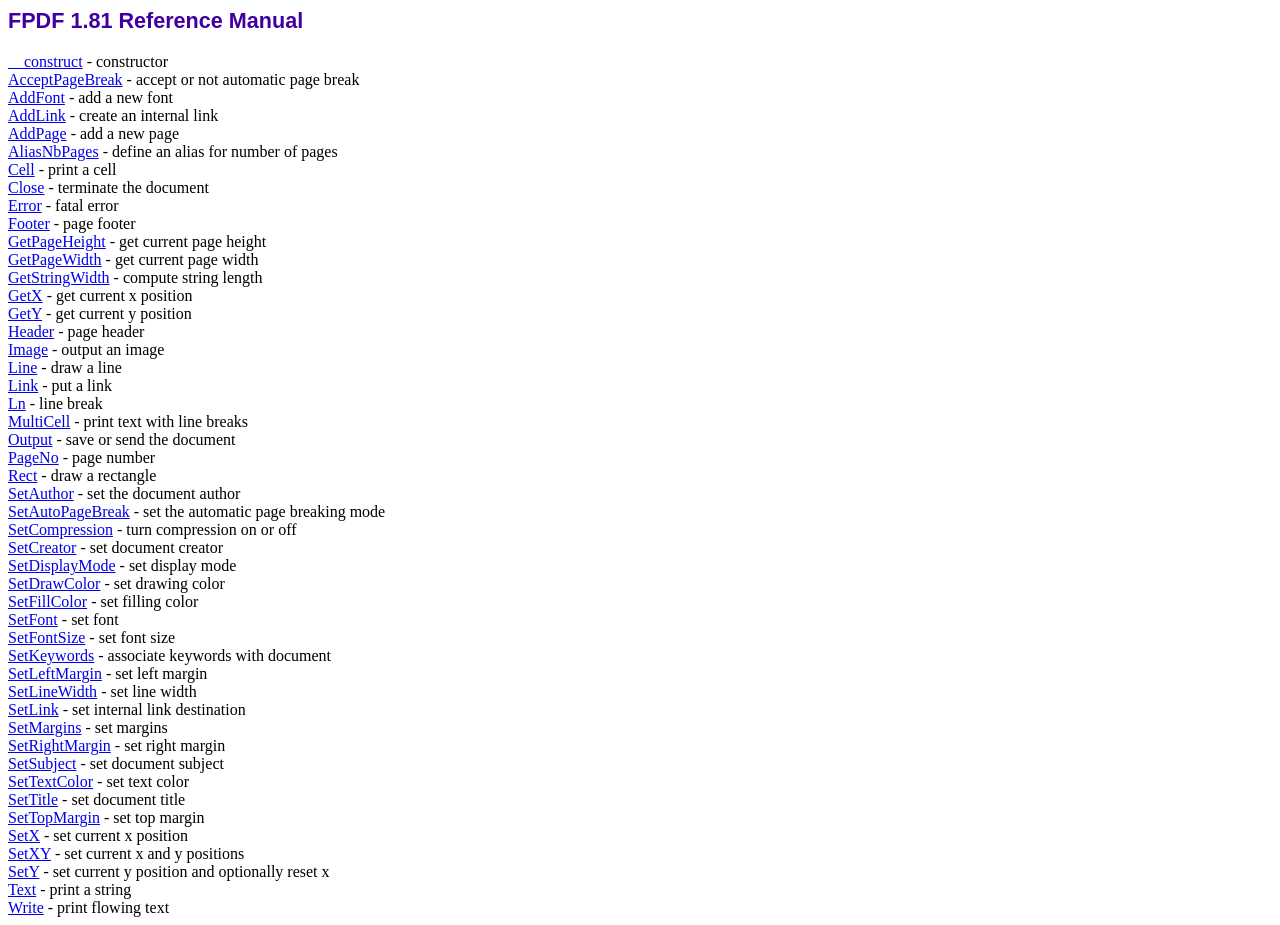
<file: dashboard/bursar/fpdf/doc/index.htm>
<!DOCTYPE html PUBLIC "-//W3C//DTD HTML 4.01 Transitional//EN">
<html>
<head>
<meta http-equiv="Content-Type" content="text/html; charset=ISO-8859-1">
<title>FPDF 1.81 Reference Manual</title>
<link type="text/css" rel="stylesheet" href="../fpdf.css">
</head>
<body>
<h1>FPDF 1.81 Reference Manual</h1>
<a href="__construct.htm">__construct</a> - constructor<br>
<a href="acceptpagebreak.htm">AcceptPageBreak</a> - accept or not automatic page break<br>
<a href="addfont.htm">AddFont</a> - add a new font<br>
<a href="addlink.htm">AddLink</a> - create an internal link<br>
<a href="addpage.htm">AddPage</a> - add a new page<br>
<a href="aliasnbpages.htm">AliasNbPages</a> - define an alias for number of pages<br>
<a href="cell.htm">Cell</a> - print a cell<br>
<a href="close.htm">Close</a> - terminate the document<br>
<a href="error.htm">Error</a> - fatal error<br>
<a href="footer.htm">Footer</a> - page footer<br>
<a href="getpageheight.htm">GetPageHeight</a> - get current page height<br>
<a href="getpagewidth.htm">GetPageWidth</a> - get current page width<br>
<a href="getstringwidth.htm">GetStringWidth</a> - compute string length<br>
<a href="getx.htm">GetX</a> - get current x position<br>
<a href="gety.htm">GetY</a> - get current y position<br>
<a href="header.htm">Header</a> - page header<br>
<a href="image.htm">Image</a> - output an image<br>
<a href="line.htm">Line</a> - draw a line<br>
<a href="link.htm">Link</a> - put a link<br>
<a href="ln.htm">Ln</a> - line break<br>
<a href="multicell.htm">MultiCell</a> - print text with line breaks<br>
<a href="output.htm">Output</a> - save or send the document<br>
<a href="pageno.htm">PageNo</a> - page number<br>
<a href="rect.htm">Rect</a> - draw a rectangle<br>
<a href="setauthor.htm">SetAuthor</a> - set the document author<br>
<a href="setautopagebreak.htm">SetAutoPageBreak</a> - set the automatic page breaking mode<br>
<a href="setcompression.htm">SetCompression</a> - turn compression on or off<br>
<a href="setcreator.htm">SetCreator</a> - set document creator<br>
<a href="setdisplaymode.htm">SetDisplayMode</a> - set display mode<br>
<a href="setdrawcolor.htm">SetDrawColor</a> - set drawing color<br>
<a href="setfillcolor.htm">SetFillColor</a> - set filling color<br>
<a href="setfont.htm">SetFont</a> - set font<br>
<a href="setfontsize.htm">SetFontSize</a> - set font size<br>
<a href="setkeywords.htm">SetKeywords</a> - associate keywords with document<br>
<a href="setleftmargin.htm">SetLeftMargin</a> - set left margin<br>
<a href="setlinewidth.htm">SetLineWidth</a> - set line width<br>
<a href="setlink.htm">SetLink</a> - set internal link destination<br>
<a href="setmargins.htm">SetMargins</a> - set margins<br>
<a href="setrightmargin.htm">SetRightMargin</a> - set right margin<br>
<a href="setsubject.htm">SetSubject</a> - set document subject<br>
<a href="settextcolor.htm">SetTextColor</a> - set text color<br>
<a href="settitle.htm">SetTitle</a> - set document title<br>
<a href="settopmargin.htm">SetTopMargin</a> - set top margin<br>
<a href="setx.htm">SetX</a> - set current x position<br>
<a href="setxy.htm">SetXY</a> - set current x and y positions<br>
<a href="sety.htm">SetY</a> - set current y position and optionally reset x<br>
<a href="text.htm">Text</a> - print a string<br>
<a href="write.htm">Write</a> - print flowing text<br>
</body>
</html>
</file>
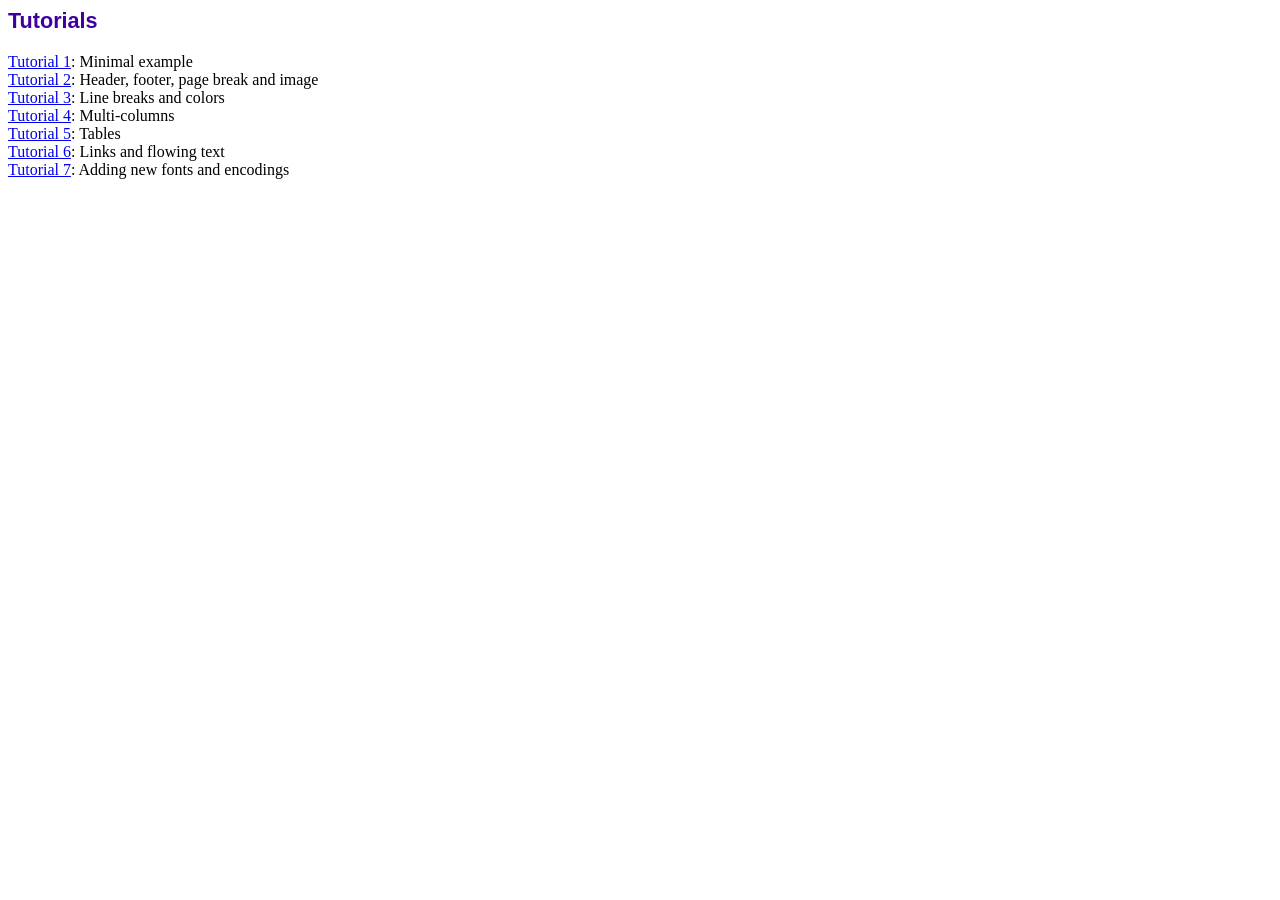
<file: dashboard/bursar/fpdf/tutorial/index.htm>
<!DOCTYPE html PUBLIC "-//W3C//DTD HTML 4.01 Transitional//EN">
<html>
<head>
<meta http-equiv="Content-Type" content="text/html; charset=ISO-8859-1">
<title>Tutorials</title>
<link type="text/css" rel="stylesheet" href="../fpdf.css">
</head>
<body>
<h1>Tutorials</h1>
<ul style="list-style-type:none; margin-left:0; padding-left:0">
<li><a href="tuto1.htm">Tutorial 1</a>: Minimal example</li>
<li><a href="tuto2.htm">Tutorial 2</a>: Header, footer, page break and image</li>
<li><a href="tuto3.htm">Tutorial 3</a>: Line breaks and colors</li>
<li><a href="tuto4.htm">Tutorial 4</a>: Multi-columns</li>
<li><a href="tuto5.htm">Tutorial 5</a>: Tables</li>
<li><a href="tuto6.htm">Tutorial 6</a>: Links and flowing text</li>
<li><a href="tuto7.htm">Tutorial 7</a>: Adding new fonts and encodings</li>
</ul>
</body>
</html>
</file>
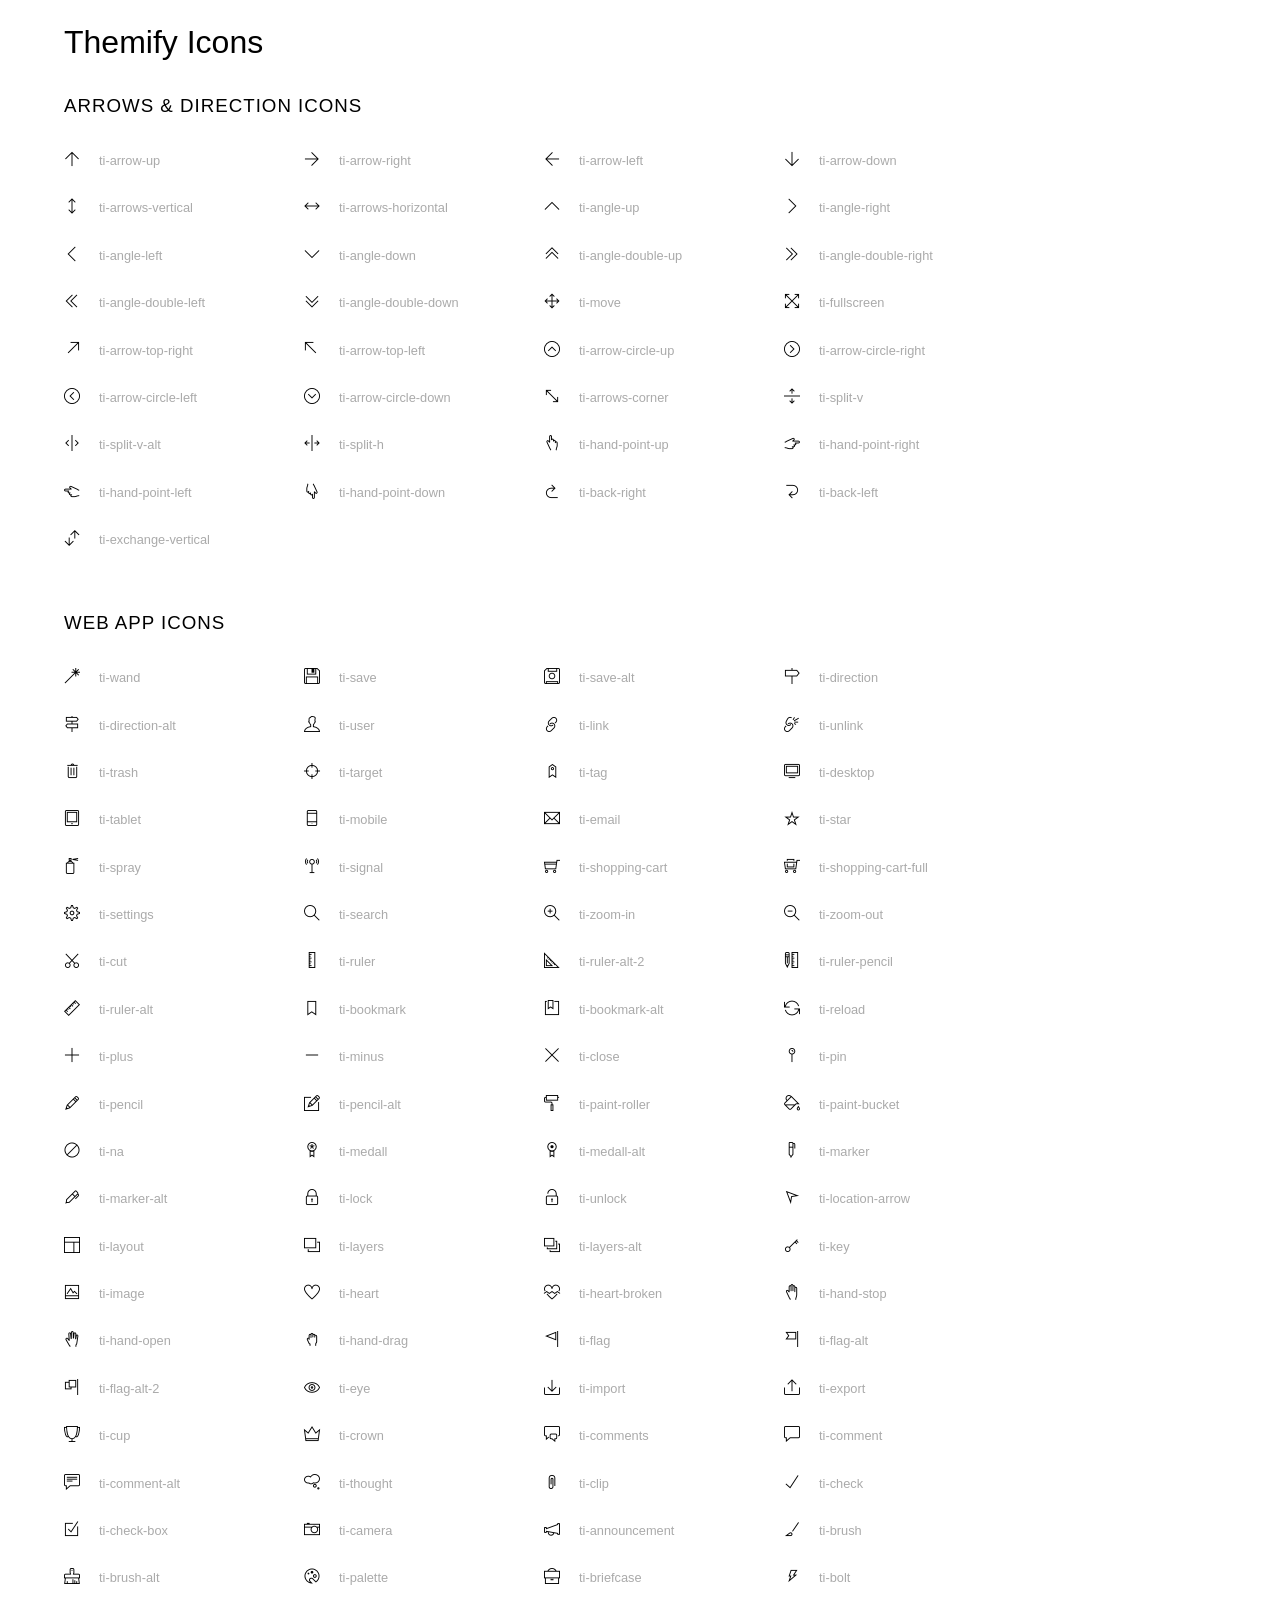
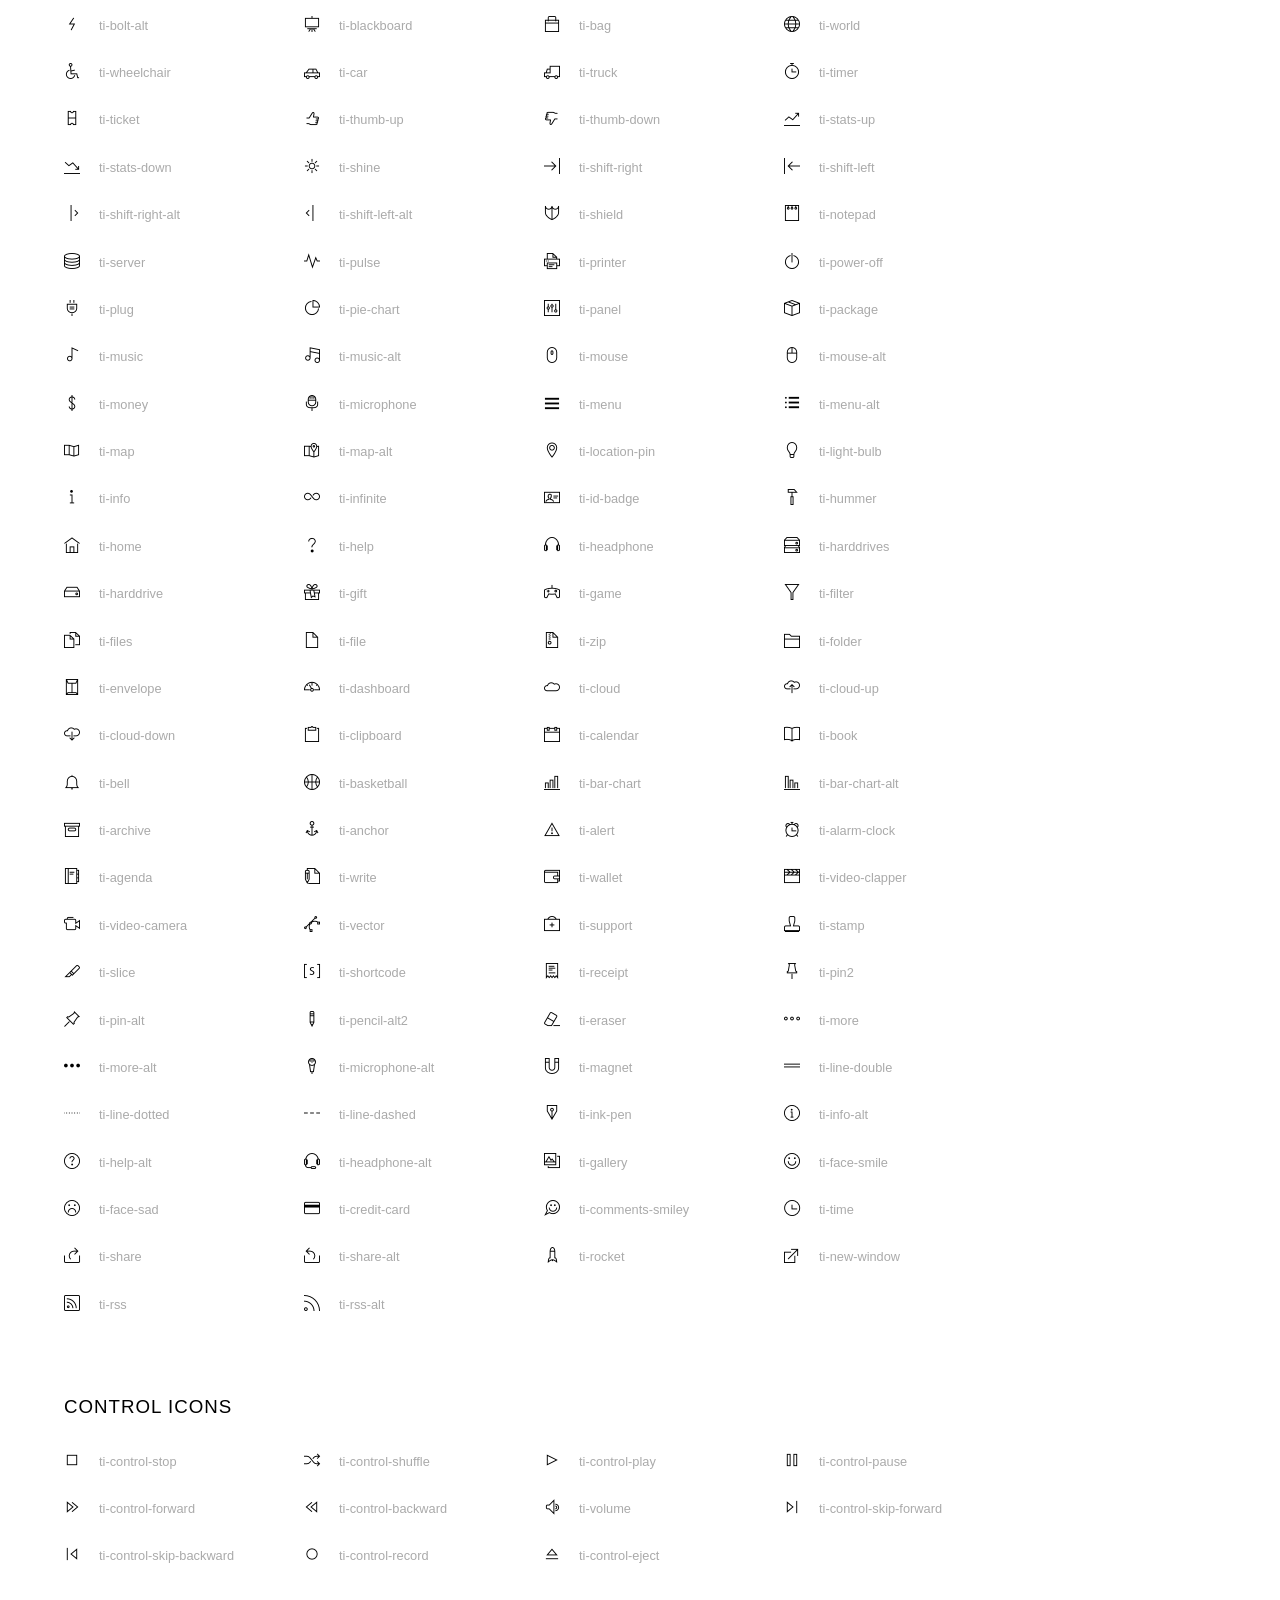
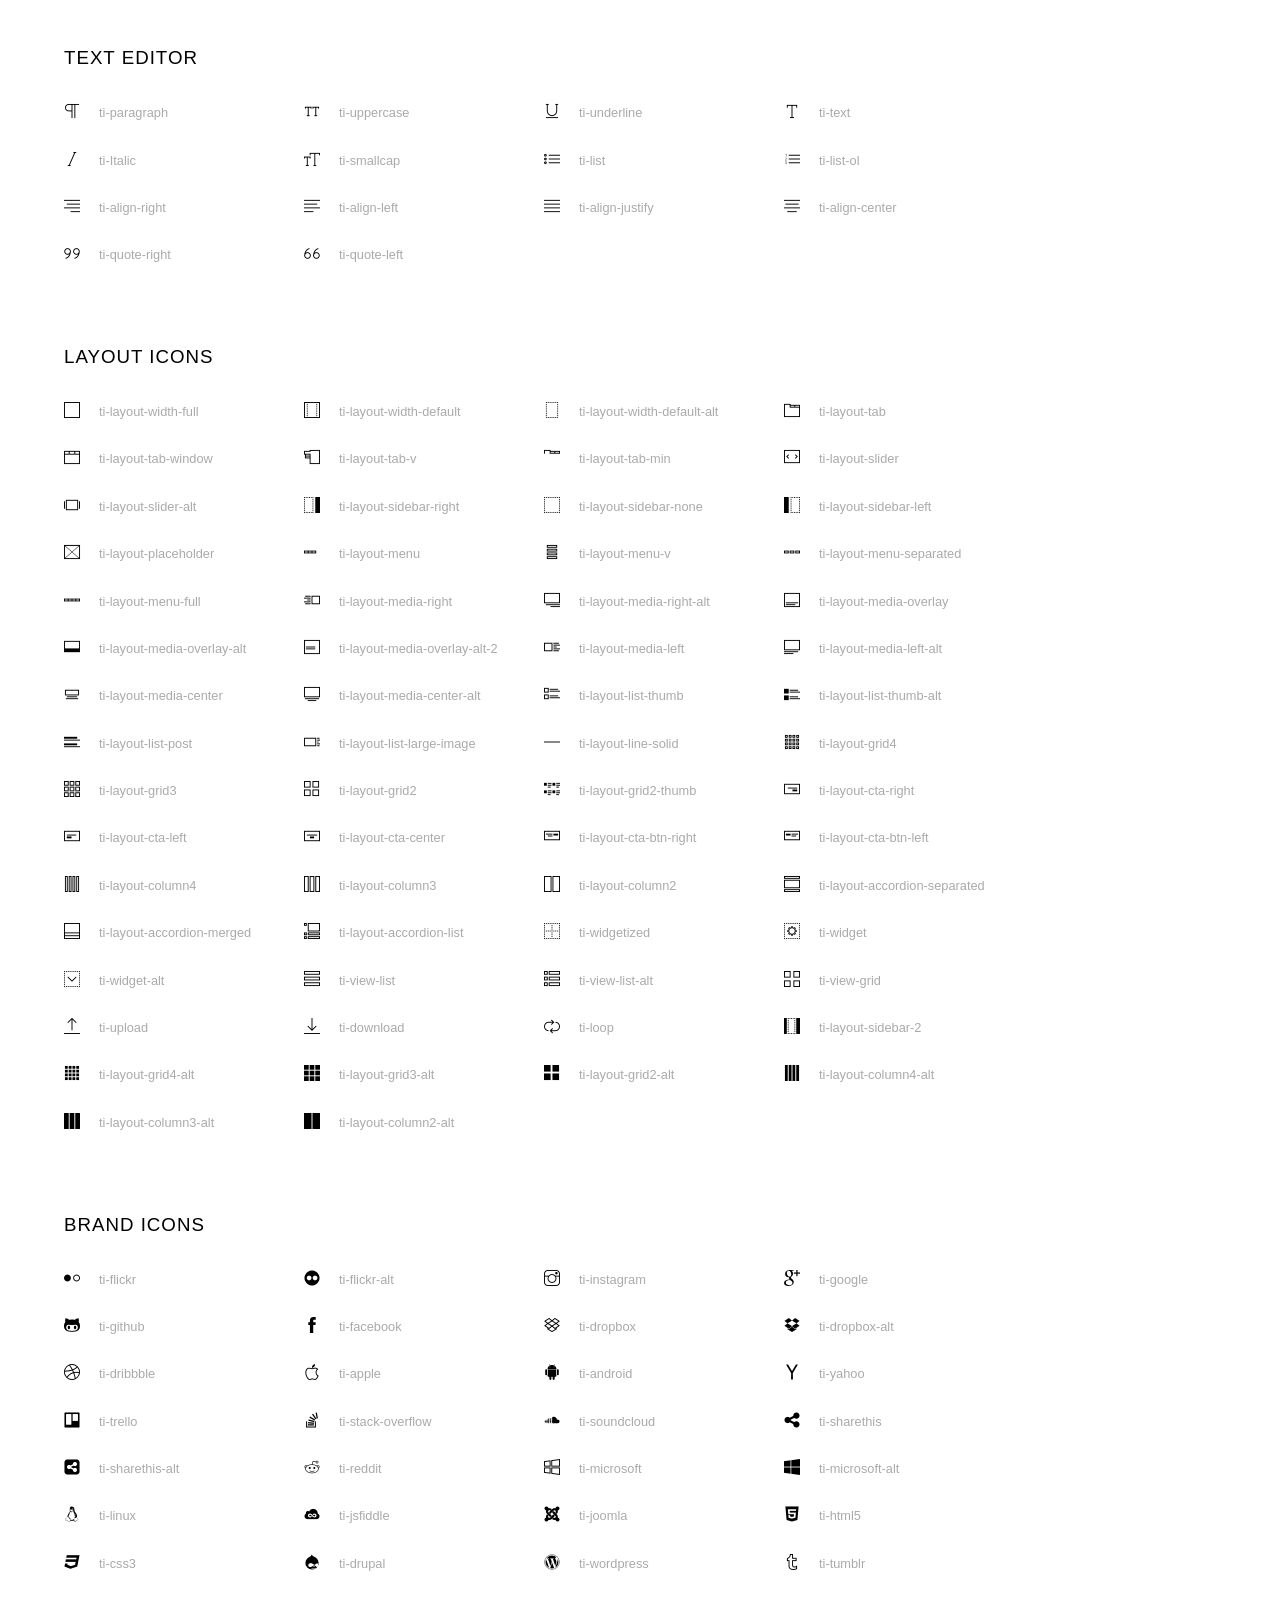
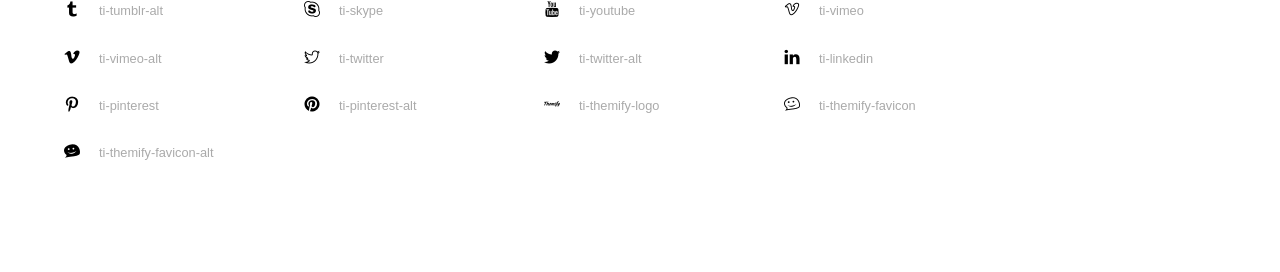
<file: dashboard/resources/vendors/iconfonts/ti-icons/index.html>
<!doctype html>
<html>
<head>
	<meta charset="utf-8">
	<title>Themify Icon Font</title>
	<meta name="viewport" content="width=device-width">
	<link rel="stylesheet" href="demo-files/demo.css">
	<link rel="stylesheet" href="css/themify-icons.css">
	<!--[if lt IE 8]><!-->
	<link rel="stylesheet" href="ie7/ie7.css">
	<!--<![endif]-->
</head>
<body>
	<h1>Themify Icons</h1>

	<div class="icon-section">

		<div class="icon-section">
			<h3>Arrows &amp; Direction Icons </h3>

			<div class="icon-container">
				<span class="ti-arrow-up"></span><span class="icon-name"> ti-arrow-up</span>
			</div>
			<div class="icon-container">
				<span class="ti-arrow-right"></span><span class="icon-name"> ti-arrow-right</span>
			</div>
			<div class="icon-container">
				<span class="ti-arrow-left"></span><span class="icon-name"> ti-arrow-left</span>
			</div>
			<div class="icon-container">
				<span class="ti-arrow-down"></span><span class="icon-name"> ti-arrow-down</span>
			</div>
			<div class="icon-container">
				<span class="ti-arrows-vertical"></span><span class="icon-name"> ti-arrows-vertical</span>
			</div>
			<div class="icon-container">
				<span class="ti-arrows-horizontal"></span><span class="icon-name"> ti-arrows-horizontal</span>
			</div>
			<div class="icon-container">
				<span class="ti-angle-up"></span><span class="icon-name"> ti-angle-up</span>
			</div>
			<div class="icon-container">
				<span class="ti-angle-right"></span><span class="icon-name"> ti-angle-right</span>
			</div>
			<div class="icon-container">
				<span class="ti-angle-left"></span><span class="icon-name"> ti-angle-left</span>
			</div>
			<div class="icon-container">
				<span class="ti-angle-down"></span><span class="icon-name"> ti-angle-down</span>
			</div>	
			<div class="icon-container">
				<span class="ti-angle-double-up"></span><span class="icon-name"> ti-angle-double-up</span>
			</div>
			<div class="icon-container">
				<span class="ti-angle-double-right"></span><span class="icon-name"> ti-angle-double-right</span>
			</div>
			<div class="icon-container">
				<span class="ti-angle-double-left"></span><span class="icon-name"> ti-angle-double-left</span>
			</div>
			<div class="icon-container">
				<span class="ti-angle-double-down"></span><span class="icon-name"> ti-angle-double-down</span>
			</div>					
			<div class="icon-container">
				<span class="ti-move"></span><span class="icon-name"> ti-move</span>
			</div>
			<div class="icon-container">
				<span class="ti-fullscreen"></span><span class="icon-name"> ti-fullscreen</span>
			</div>
			<div class="icon-container">
				<span class="ti-arrow-top-right"></span><span class="icon-name"> ti-arrow-top-right</span>
			</div>
			<div class="icon-container">
				<span class="ti-arrow-top-left"></span><span class="icon-name"> ti-arrow-top-left</span>
			</div>
			<div class="icon-container">
				<span class="ti-arrow-circle-up"></span><span class="icon-name"> ti-arrow-circle-up</span>
			</div>
			<div class="icon-container">
				<span class="ti-arrow-circle-right"></span><span class="icon-name"> ti-arrow-circle-right</span>
			</div>
			<div class="icon-container">
				<span class="ti-arrow-circle-left"></span><span class="icon-name"> ti-arrow-circle-left</span>
			</div>
			<div class="icon-container">
				<span class="ti-arrow-circle-down"></span><span class="icon-name"> ti-arrow-circle-down</span>
			</div>
			<div class="icon-container">
				<span class="ti-arrows-corner"></span><span class="icon-name"> ti-arrows-corner</span>
			</div>
			<div class="icon-container">
				<span class="ti-split-v"></span><span class="icon-name"> ti-split-v</span>
			</div>

			<div class="icon-container">
				<span class="ti-split-v-alt"></span><span class="icon-name"> ti-split-v-alt</span>
			</div>
			<div class="icon-container">
				<span class="ti-split-h"></span><span class="icon-name"> ti-split-h</span>
			</div>
			<div class="icon-container">
				<span class="ti-hand-point-up"></span><span class="icon-name"> ti-hand-point-up</span>
			</div>
			<div class="icon-container">
				<span class="ti-hand-point-right"></span><span class="icon-name"> ti-hand-point-right</span>
			</div>
			<div class="icon-container">
				<span class="ti-hand-point-left"></span><span class="icon-name"> ti-hand-point-left</span>
			</div>
			<div class="icon-container">
				<span class="ti-hand-point-down"></span><span class="icon-name"> ti-hand-point-down</span>
			</div>
			<div class="icon-container">
				<span class="ti-back-right"></span><span class="icon-name"> ti-back-right</span>
			</div>
			<div class="icon-container">
				<span class="ti-back-left"></span><span class="icon-name"> ti-back-left</span>
			</div>
			<div class="icon-container">
				<span class="ti-exchange-vertical"></span><span class="icon-name"> ti-exchange-vertical</span>
			</div>

		</div> <!-- Arrows Icons -->



		<h3>Web App Icons</h3>
		
		<div class="icon-section">

			<div class="icon-container">
				<span class="ti-wand"></span><span class="icon-name"> ti-wand</span>
			</div>
			<div class="icon-container">
				<span class="ti-save"></span><span class="icon-name"> ti-save</span>
			</div>
			<div class="icon-container">
				<span class="ti-save-alt"></span><span class="icon-name"> ti-save-alt</span>
			</div>

			<div class="icon-container">
				<span class="ti-direction"></span><span class="icon-name"> ti-direction</span>
			</div>
			<div class="icon-container">
				<span class="ti-direction-alt"></span><span class="icon-name"> ti-direction-alt</span>
			</div>
			<div class="icon-container">
				<span class="ti-user"></span><span class="icon-name"> ti-user</span>
			</div>
			<div class="icon-container">
				<span class="ti-link"></span><span class="icon-name"> ti-link</span>
			</div>
			<div class="icon-container">
				<span class="ti-unlink"></span><span class="icon-name"> ti-unlink</span>
			</div>
			<div class="icon-container">
				<span class="ti-trash"></span><span class="icon-name"> ti-trash</span>
			</div>
			<div class="icon-container">
				<span class="ti-target"></span><span class="icon-name"> ti-target</span>
			</div>
			<div class="icon-container">
				<span class="ti-tag"></span><span class="icon-name"> ti-tag</span>
			</div>
			<div class="icon-container">
				<span class="ti-desktop"></span><span class="icon-name"> ti-desktop</span>
			</div>
			<div class="icon-container">
				<span class="ti-tablet"></span><span class="icon-name"> ti-tablet</span>
			</div>
			<div class="icon-container">
				<span class="ti-mobile"></span><span class="icon-name"> ti-mobile</span>
			</div>
			<div class="icon-container">
				<span class="ti-email"></span><span class="icon-name"> ti-email</span>
			</div>	
			<div class="icon-container">
				<span class="ti-star"></span><span class="icon-name"> ti-star</span>
			</div>
			<div class="icon-container">
				<span class="ti-spray"></span><span class="icon-name"> ti-spray</span>
			</div>
			<div class="icon-container">
				<span class="ti-signal"></span><span class="icon-name"> ti-signal</span>
			</div>
			<div class="icon-container">
				<span class="ti-shopping-cart"></span><span class="icon-name"> ti-shopping-cart</span>
			</div>
			<div class="icon-container">
				<span class="ti-shopping-cart-full"></span><span class="icon-name"> ti-shopping-cart-full</span>
			</div>
			<div class="icon-container">
				<span class="ti-settings"></span><span class="icon-name"> ti-settings</span>
			</div>
			<div class="icon-container">
				<span class="ti-search"></span><span class="icon-name"> ti-search</span>
			</div>
			<div class="icon-container">
				<span class="ti-zoom-in"></span><span class="icon-name"> ti-zoom-in</span>
			</div>
			<div class="icon-container">
				<span class="ti-zoom-out"></span><span class="icon-name"> ti-zoom-out</span>
			</div>
			<div class="icon-container">
				<span class="ti-cut"></span><span class="icon-name"> ti-cut</span>
			</div>
			<div class="icon-container">
				<span class="ti-ruler"></span><span class="icon-name"> ti-ruler</span>
			</div>
			<div class="icon-container">
				<span class="ti-ruler-alt-2"></span><span class="icon-name"> ti-ruler-alt-2</span>
			</div>			
			<div class="icon-container">
				<span class="ti-ruler-pencil"></span><span class="icon-name"> ti-ruler-pencil</span>
			</div>
			<div class="icon-container">
				<span class="ti-ruler-alt"></span><span class="icon-name"> ti-ruler-alt</span>
			</div>
			<div class="icon-container">
				<span class="ti-bookmark"></span><span class="icon-name"> ti-bookmark</span>
			</div>
			<div class="icon-container">
				<span class="ti-bookmark-alt"></span><span class="icon-name"> ti-bookmark-alt</span>
			</div>
			<div class="icon-container">
				<span class="ti-reload"></span><span class="icon-name"> ti-reload</span>
			</div>
			<div class="icon-container">
				<span class="ti-plus"></span><span class="icon-name"> ti-plus</span>
			</div>
			<div class="icon-container">
				<span class="ti-minus"></span><span class="icon-name"> ti-minus</span>
			</div>
			<div class="icon-container">
				<span class="ti-close"></span><span class="icon-name"> ti-close</span>
			</div>			
			<div class="icon-container">
				<span class="ti-pin"></span><span class="icon-name"> ti-pin</span>
			</div>
			<div class="icon-container">
				<span class="ti-pencil"></span><span class="icon-name"> ti-pencil</span>
			</div>
					
		  	<div class="icon-container">
				<span class="ti-pencil-alt"></span><span class="icon-name"> ti-pencil-alt</span>
			</div>
			<div class="icon-container">
				<span class="ti-paint-roller"></span><span class="icon-name"> ti-paint-roller</span>
			</div>
			<div class="icon-container">
				<span class="ti-paint-bucket"></span><span class="icon-name"> ti-paint-bucket</span>
			</div>
			<div class="icon-container">
				<span class="ti-na"></span><span class="icon-name"> ti-na</span>
			</div>
			<div class="icon-container">
				<span class="ti-medall"></span><span class="icon-name"> ti-medall</span>
			</div>
			<div class="icon-container">
				<span class="ti-medall-alt"></span><span class="icon-name"> ti-medall-alt</span>
			</div>
			<div class="icon-container">
				<span class="ti-marker"></span><span class="icon-name"> ti-marker</span>
			</div>
			<div class="icon-container">
				<span class="ti-marker-alt"></span><span class="icon-name"> ti-marker-alt</span>
			</div>

			<div class="icon-container">
				<span class="ti-lock"></span><span class="icon-name"> ti-lock</span>
			</div>
			<div class="icon-container">
				<span class="ti-unlock"></span><span class="icon-name"> ti-unlock</span>
			</div>
			<div class="icon-container">
				<span class="ti-location-arrow"></span><span class="icon-name"> ti-location-arrow</span>
			</div>
			<div class="icon-container">
				<span class="ti-layout"></span><span class="icon-name"> ti-layout</span>
			</div>
			<div class="icon-container">
				<span class="ti-layers"></span><span class="icon-name"> ti-layers</span>
			</div>
			<div class="icon-container">
				<span class="ti-layers-alt"></span><span class="icon-name"> ti-layers-alt</span>
			</div>
			<div class="icon-container">
				<span class="ti-key"></span><span class="icon-name"> ti-key</span>
			</div>
			<div class="icon-container">
				<span class="ti-image"></span><span class="icon-name"> ti-image</span>
			</div>
			<div class="icon-container">
				<span class="ti-heart"></span><span class="icon-name"> ti-heart</span>
			</div>
			<div class="icon-container">
				<span class="ti-heart-broken"></span><span class="icon-name"> ti-heart-broken</span>
			</div>
			<div class="icon-container">
				<span class="ti-hand-stop"></span><span class="icon-name"> ti-hand-stop</span>
			</div>
			<div class="icon-container">
				<span class="ti-hand-open"></span><span class="icon-name"> ti-hand-open</span>
			</div>
			<div class="icon-container">
				<span class="ti-hand-drag"></span><span class="icon-name"> ti-hand-drag</span>
			</div>
			<div class="icon-container">
				<span class="ti-flag"></span><span class="icon-name"> ti-flag</span>
			</div>
			<div class="icon-container">
				<span class="ti-flag-alt"></span><span class="icon-name"> ti-flag-alt</span>
			</div>
			<div class="icon-container">
				<span class="ti-flag-alt-2"></span><span class="icon-name"> ti-flag-alt-2</span>
			</div>
			<div class="icon-container">
				<span class="ti-eye"></span><span class="icon-name"> ti-eye</span>
			</div>
			<div class="icon-container">
				<span class="ti-import"></span><span class="icon-name"> ti-import</span>
			</div>			
			<div class="icon-container">
				<span class="ti-export"></span><span class="icon-name"> ti-export</span>
			</div>
			<div class="icon-container">
				<span class="ti-cup"></span><span class="icon-name"> ti-cup</span>
			</div>
			<div class="icon-container">
				<span class="ti-crown"></span><span class="icon-name"> ti-crown</span>
			</div>
			<div class="icon-container">
				<span class="ti-comments"></span><span class="icon-name"> ti-comments</span>
			</div>
			<div class="icon-container">
				<span class="ti-comment"></span><span class="icon-name"> ti-comment</span>
			</div>
			<div class="icon-container">
				<span class="ti-comment-alt"></span><span class="icon-name"> ti-comment-alt</span>
			</div>
			<div class="icon-container">
				<span class="ti-thought"></span><span class="icon-name"> ti-thought</span>
			</div>			
			<div class="icon-container">
				<span class="ti-clip"></span><span class="icon-name"> ti-clip</span>
			</div>

			<div class="icon-container">
				<span class="ti-check"></span><span class="icon-name"> ti-check</span>
			</div>
			<div class="icon-container">
				<span class="ti-check-box"></span><span class="icon-name"> ti-check-box</span>
			</div>
			<div class="icon-container">
				<span class="ti-camera"></span><span class="icon-name"> ti-camera</span>
			</div>
			<div class="icon-container">
				<span class="ti-announcement"></span><span class="icon-name"> ti-announcement</span>
			</div>
			<div class="icon-container">
				<span class="ti-brush"></span><span class="icon-name"> ti-brush</span>
			</div>
			<div class="icon-container">
				<span class="ti-brush-alt"></span><span class="icon-name"> ti-brush-alt</span>
			</div>
			<div class="icon-container">
				<span class="ti-palette"></span><span class="icon-name"> ti-palette</span>
			</div>			
			<div class="icon-container">
				<span class="ti-briefcase"></span><span class="icon-name"> ti-briefcase</span>
			</div>
			<div class="icon-container">
				<span class="ti-bolt"></span><span class="icon-name"> ti-bolt</span>
			</div>
			<div class="icon-container">
				<span class="ti-bolt-alt"></span><span class="icon-name"> ti-bolt-alt</span>
			</div>
			<div class="icon-container">
				<span class="ti-blackboard"></span><span class="icon-name"> ti-blackboard</span>
			</div>
			<div class="icon-container">
				<span class="ti-bag"></span><span class="icon-name"> ti-bag</span>
			</div>
			<div class="icon-container">
				<span class="ti-world"></span><span class="icon-name"> ti-world</span>
			</div>
			<div class="icon-container">
				<span class="ti-wheelchair"></span><span class="icon-name"> ti-wheelchair</span>
			</div>
			<div class="icon-container">
				<span class="ti-car"></span><span class="icon-name"> ti-car</span>
			</div>
			<div class="icon-container">
				<span class="ti-truck"></span><span class="icon-name"> ti-truck</span>
			</div>
			<div class="icon-container">
				<span class="ti-timer"></span><span class="icon-name"> ti-timer</span>
			</div>
			<div class="icon-container">
				<span class="ti-ticket"></span><span class="icon-name"> ti-ticket</span>
			</div>
			<div class="icon-container">
				<span class="ti-thumb-up"></span><span class="icon-name"> ti-thumb-up</span>
			</div>
			<div class="icon-container">
				<span class="ti-thumb-down"></span><span class="icon-name"> ti-thumb-down</span>
			</div>

			<div class="icon-container">
				<span class="ti-stats-up"></span><span class="icon-name"> ti-stats-up</span>
			</div>
			<div class="icon-container">
				<span class="ti-stats-down"></span><span class="icon-name"> ti-stats-down</span>
			</div>
			<div class="icon-container">
				<span class="ti-shine"></span><span class="icon-name"> ti-shine</span>
			</div>
			<div class="icon-container">
				<span class="ti-shift-right"></span><span class="icon-name"> ti-shift-right</span>
			</div>
			<div class="icon-container">
				<span class="ti-shift-left"></span><span class="icon-name"> ti-shift-left</span>
			</div>

			<div class="icon-container">
				<span class="ti-shift-right-alt"></span><span class="icon-name"> ti-shift-right-alt</span>
			</div>
			<div class="icon-container">
				<span class="ti-shift-left-alt"></span><span class="icon-name"> ti-shift-left-alt</span>
			</div>
			<div class="icon-container">
				<span class="ti-shield"></span><span class="icon-name"> ti-shield</span>
			</div>
			<div class="icon-container">
				<span class="ti-notepad"></span><span class="icon-name"> ti-notepad</span>
			</div>
			<div class="icon-container">
				<span class="ti-server"></span><span class="icon-name"> ti-server</span>
			</div>

			<div class="icon-container">
				<span class="ti-pulse"></span><span class="icon-name"> ti-pulse</span>
			</div>
			<div class="icon-container">
				<span class="ti-printer"></span><span class="icon-name"> ti-printer</span>
			</div>
			<div class="icon-container">
				<span class="ti-power-off"></span><span class="icon-name"> ti-power-off</span>
			</div>
			<div class="icon-container">
				<span class="ti-plug"></span><span class="icon-name"> ti-plug</span>
			</div>
			<div class="icon-container">
				<span class="ti-pie-chart"></span><span class="icon-name"> ti-pie-chart</span>
			</div>

			<div class="icon-container">
				<span class="ti-panel"></span><span class="icon-name"> ti-panel</span>
			</div>
			<div class="icon-container">
				<span class="ti-package"></span><span class="icon-name"> ti-package</span>
			</div>
			<div class="icon-container">
				<span class="ti-music"></span><span class="icon-name"> ti-music</span>
			</div>
			<div class="icon-container">
				<span class="ti-music-alt"></span><span class="icon-name"> ti-music-alt</span>
			</div>
			<div class="icon-container">
				<span class="ti-mouse"></span><span class="icon-name"> ti-mouse</span>
			</div>
			<div class="icon-container">
				<span class="ti-mouse-alt"></span><span class="icon-name"> ti-mouse-alt</span>
			</div>
			<div class="icon-container">
				<span class="ti-money"></span><span class="icon-name"> ti-money</span>
			</div>
			<div class="icon-container">
				<span class="ti-microphone"></span><span class="icon-name"> ti-microphone</span>
			</div>
			<div class="icon-container">
				<span class="ti-menu"></span><span class="icon-name"> ti-menu</span>
			</div>
			<div class="icon-container">
				<span class="ti-menu-alt"></span><span class="icon-name"> ti-menu-alt</span>
			</div>
			<div class="icon-container">
				<span class="ti-map"></span><span class="icon-name"> ti-map</span>
			</div>
			<div class="icon-container">
				<span class="ti-map-alt"></span><span class="icon-name"> ti-map-alt</span>
			</div>

			<div class="icon-container">
				<span class="ti-location-pin"></span><span class="icon-name"> ti-location-pin</span>
			</div>

			<div class="icon-container">
				<span class="ti-light-bulb"></span><span class="icon-name"> ti-light-bulb</span>
			</div>
			<div class="icon-container">
				<span class="ti-info"></span><span class="icon-name"> ti-info</span>
			</div>
			<div class="icon-container">
				<span class="ti-infinite"></span><span class="icon-name"> ti-infinite</span>
			</div>
			<div class="icon-container">
				<span class="ti-id-badge"></span><span class="icon-name"> ti-id-badge</span>
			</div>
			<div class="icon-container">
				<span class="ti-hummer"></span><span class="icon-name"> ti-hummer</span>
			</div>
			<div class="icon-container">
				<span class="ti-home"></span><span class="icon-name"> ti-home</span>
			</div>
			<div class="icon-container">
				<span class="ti-help"></span><span class="icon-name"> ti-help</span>
			</div>
			<div class="icon-container">
				<span class="ti-headphone"></span><span class="icon-name"> ti-headphone</span>
			</div>
			<div class="icon-container">
				<span class="ti-harddrives"></span><span class="icon-name"> ti-harddrives</span>
			</div>
			<div class="icon-container">
				<span class="ti-harddrive"></span><span class="icon-name"> ti-harddrive</span>
			</div>
			<div class="icon-container">
				<span class="ti-gift"></span><span class="icon-name"> ti-gift</span>
			</div>
			<div class="icon-container">
				<span class="ti-game"></span><span class="icon-name"> ti-game</span>
			</div>
			<div class="icon-container">
				<span class="ti-filter"></span><span class="icon-name"> ti-filter</span>
			</div>
			<div class="icon-container">
				<span class="ti-files"></span><span class="icon-name"> ti-files</span>
			</div>
			<div class="icon-container">
				<span class="ti-file"></span><span class="icon-name"> ti-file</span>
			</div>
			<div class="icon-container">
				<span class="ti-zip"></span><span class="icon-name"> ti-zip</span>
			</div>
			<div class="icon-container">
				<span class="ti-folder"></span><span class="icon-name"> ti-folder</span>
			</div>			
			<div class="icon-container">
				<span class="ti-envelope"></span><span class="icon-name"> ti-envelope</span>
			</div>


			<div class="icon-container">
				<span class="ti-dashboard"></span><span class="icon-name"> ti-dashboard</span>
			</div>
			<div class="icon-container">
				<span class="ti-cloud"></span><span class="icon-name"> ti-cloud</span>
			</div>
			<div class="icon-container">
				<span class="ti-cloud-up"></span><span class="icon-name"> ti-cloud-up</span>
			</div>
			<div class="icon-container">
				<span class="ti-cloud-down"></span><span class="icon-name"> ti-cloud-down</span>
			</div>
			<div class="icon-container">
				<span class="ti-clipboard"></span><span class="icon-name"> ti-clipboard</span>
			</div>
			<div class="icon-container">
				<span class="ti-calendar"></span><span class="icon-name"> ti-calendar</span>
			</div>
			<div class="icon-container">
				<span class="ti-book"></span><span class="icon-name"> ti-book</span>
			</div>
			<div class="icon-container">
				<span class="ti-bell"></span><span class="icon-name"> ti-bell</span>
			</div>
			<div class="icon-container">
				<span class="ti-basketball"></span><span class="icon-name"> ti-basketball</span>
			</div>
			<div class="icon-container">
				<span class="ti-bar-chart"></span><span class="icon-name"> ti-bar-chart</span>
			</div>
			<div class="icon-container">
				<span class="ti-bar-chart-alt"></span><span class="icon-name"> ti-bar-chart-alt</span>
			</div>


			<div class="icon-container">
				<span class="ti-archive"></span><span class="icon-name"> ti-archive</span>
			</div>
			<div class="icon-container">
				<span class="ti-anchor"></span><span class="icon-name"> ti-anchor</span>
			</div>

			<div class="icon-container">
				<span class="ti-alert"></span><span class="icon-name"> ti-alert</span>
			</div>
			<div class="icon-container">
				<span class="ti-alarm-clock"></span><span class="icon-name"> ti-alarm-clock</span>
			</div>
			<div class="icon-container">
				<span class="ti-agenda"></span><span class="icon-name"> ti-agenda</span>
			</div>
			<div class="icon-container">
				<span class="ti-write"></span><span class="icon-name"> ti-write</span>
			</div>

			<div class="icon-container">
				<span class="ti-wallet"></span><span class="icon-name"> ti-wallet</span>
			</div>
			<div class="icon-container">
				<span class="ti-video-clapper"></span><span class="icon-name"> ti-video-clapper</span>
			</div>
			<div class="icon-container">
				<span class="ti-video-camera"></span><span class="icon-name"> ti-video-camera</span>
			</div>
			<div class="icon-container">
				<span class="ti-vector"></span><span class="icon-name"> ti-vector</span>
			</div>

			<div class="icon-container">
				<span class="ti-support"></span><span class="icon-name"> ti-support</span>
			</div>
			<div class="icon-container">
				<span class="ti-stamp"></span><span class="icon-name"> ti-stamp</span>
			</div>
			<div class="icon-container">
				<span class="ti-slice"></span><span class="icon-name"> ti-slice</span>
			</div>
			<div class="icon-container">
				<span class="ti-shortcode"></span><span class="icon-name"> ti-shortcode</span>
			</div>
			<div class="icon-container">
				<span class="ti-receipt"></span><span class="icon-name"> ti-receipt</span>
			</div>
			<div class="icon-container">
				<span class="ti-pin2"></span><span class="icon-name"> ti-pin2</span>
			</div>
			<div class="icon-container">
				<span class="ti-pin-alt"></span><span class="icon-name"> ti-pin-alt</span>
			</div>
			<div class="icon-container">
				<span class="ti-pencil-alt2"></span><span class="icon-name"> ti-pencil-alt2</span>
			</div>
			<div class="icon-container">
				<span class="ti-eraser"></span><span class="icon-name"> ti-eraser</span>
			</div>			
			<div class="icon-container">
				<span class="ti-more"></span><span class="icon-name"> ti-more</span>
			</div>
			<div class="icon-container">
				<span class="ti-more-alt"></span><span class="icon-name"> ti-more-alt</span>
			</div>
			<div class="icon-container">
				<span class="ti-microphone-alt"></span><span class="icon-name"> ti-microphone-alt</span>
			</div>
			<div class="icon-container">
				<span class="ti-magnet"></span><span class="icon-name"> ti-magnet</span>
			</div>
			<div class="icon-container">
				<span class="ti-line-double"></span><span class="icon-name"> ti-line-double</span>
			</div>
			<div class="icon-container">
				<span class="ti-line-dotted"></span><span class="icon-name"> ti-line-dotted</span>
			</div>
			<div class="icon-container">
				<span class="ti-line-dashed"></span><span class="icon-name"> ti-line-dashed</span>
			</div>

			<div class="icon-container">
				<span class="ti-ink-pen"></span><span class="icon-name"> ti-ink-pen</span>
			</div>
			<div class="icon-container">
				<span class="ti-info-alt"></span><span class="icon-name"> ti-info-alt</span>
			</div>
			<div class="icon-container">
				<span class="ti-help-alt"></span><span class="icon-name"> ti-help-alt</span>
			</div>
			<div class="icon-container">
				<span class="ti-headphone-alt"></span><span class="icon-name"> ti-headphone-alt</span>
			</div>

			<div class="icon-container">
				<span class="ti-gallery"></span><span class="icon-name"> ti-gallery</span>
			</div>
			<div class="icon-container">
				<span class="ti-face-smile"></span><span class="icon-name"> ti-face-smile</span>
			</div>
			<div class="icon-container">
				<span class="ti-face-sad"></span><span class="icon-name"> ti-face-sad</span>
			</div>
			<div class="icon-container">
				<span class="ti-credit-card"></span><span class="icon-name"> ti-credit-card</span>
			</div>
			<div class="icon-container">
				<span class="ti-comments-smiley"></span><span class="icon-name"> ti-comments-smiley</span>
			</div>
			<div class="icon-container">
				<span class="ti-time"></span><span class="icon-name"> ti-time</span>
			</div>
			<div class="icon-container">
				<span class="ti-share"></span><span class="icon-name"> ti-share</span>
			</div>
			<div class="icon-container">
				<span class="ti-share-alt"></span><span class="icon-name"> ti-share-alt</span>
			</div>
			<div class="icon-container">
				<span class="ti-rocket"></span><span class="icon-name"> ti-rocket</span>
			</div>

			<div class="icon-container">
				<span class="ti-new-window"></span><span class="icon-name"> ti-new-window</span>
			</div>

			<div class="icon-container">
				<span class="ti-rss"></span><span class="icon-name"> ti-rss</span>
			</div>

			<div class="icon-container">
				<span class="ti-rss-alt"></span><span class="icon-name"> ti-rss-alt</span>
			</div>
			
		</div><!-- Web App Icons -->


		<div class="icon-section">
			<h3>Control Icons</h3>
			<div class="icon-container">
				<span class="ti-control-stop"></span><span class="icon-name"> ti-control-stop</span>
			</div>
			<div class="icon-container">
				<span class="ti-control-shuffle"></span><span class="icon-name"> ti-control-shuffle</span>
			</div>
			<div class="icon-container">
				<span class="ti-control-play"></span><span class="icon-name"> ti-control-play</span>
			</div>
			<div class="icon-container">
				<span class="ti-control-pause"></span><span class="icon-name"> ti-control-pause</span>
			</div>
			<div class="icon-container">
				<span class="ti-control-forward"></span><span class="icon-name"> ti-control-forward</span>
			</div>
			<div class="icon-container">
				<span class="ti-control-backward"></span><span class="icon-name"> ti-control-backward</span>
			</div>	
			<div class="icon-container">
				<span class="ti-volume"></span><span class="icon-name"> ti-volume</span>
			</div>
			<div class="icon-container">
				<span class="ti-control-skip-forward"></span><span class="icon-name"> ti-control-skip-forward</span>
			</div>
			<div class="icon-container">
				<span class="ti-control-skip-backward"></span><span class="icon-name"> ti-control-skip-backward</span>
			</div>
			<div class="icon-container">
				<span class="ti-control-record"></span><span class="icon-name"> ti-control-record</span>
			</div>
			<div class="icon-container">
				<span class="ti-control-eject"></span><span class="icon-name"> ti-control-eject</span>
			</div>			
		</div> <!-- Control Icons -->


		<div class="icon-section">
			<h3>Text Editor</h3>

			<div class="icon-container">
				<span class="ti-paragraph"></span><span class="icon-name"> ti-paragraph</span>
			</div>
			<div class="icon-container">
				<span class="ti-uppercase"></span><span class="icon-name"> ti-uppercase</span>
			</div>

			<div class="icon-container">
				<span class="ti-underline"></span><span class="icon-name"> ti-underline</span>
			</div>
			<div class="icon-container">
				<span class="ti-text"></span><span class="icon-name"> ti-text</span>
			</div>
			<div class="icon-container">
				<span class="ti-Italic"></span><span class="icon-name"> ti-Italic</span>
			</div>
			<div class="icon-container">
				<span class="ti-smallcap"></span><span class="icon-name"> ti-smallcap</span>
			</div>
			<div class="icon-container">
				<span class="ti-list"></span><span class="icon-name"> ti-list</span>
			</div>
			<div class="icon-container">
				<span class="ti-list-ol"></span><span class="icon-name"> ti-list-ol</span>
			</div>
			<div class="icon-container">
				<span class="ti-align-right"></span><span class="icon-name"> ti-align-right</span>
			</div>
			<div class="icon-container">
				<span class="ti-align-left"></span><span class="icon-name"> ti-align-left</span>
			</div>
			<div class="icon-container">
				<span class="ti-align-justify"></span><span class="icon-name"> ti-align-justify</span>
			</div>
			<div class="icon-container">
				<span class="ti-align-center"></span><span class="icon-name"> ti-align-center</span>
			</div>
			<div class="icon-container">
				<span class="ti-quote-right"></span><span class="icon-name"> ti-quote-right</span>
			</div>
			<div class="icon-container">
				<span class="ti-quote-left"></span><span class="icon-name"> ti-quote-left</span>
			</div>

		</div> <!-- Text Editor -->



		<div class="icon-section">
			<h3>Layout Icons</h3>
			<div class="icon-container">
				<span class="ti-layout-width-full"></span><span class="icon-name"> ti-layout-width-full</span>
			</div>
			<div class="icon-container">
				<span class="ti-layout-width-default"></span><span class="icon-name"> ti-layout-width-default</span>
			</div>
			<div class="icon-container">
				<span class="ti-layout-width-default-alt"></span><span class="icon-name"> ti-layout-width-default-alt</span>
			</div>
			<div class="icon-container">
				<span class="ti-layout-tab"></span><span class="icon-name"> ti-layout-tab</span>
			</div>
			<div class="icon-container">
				<span class="ti-layout-tab-window"></span><span class="icon-name"> ti-layout-tab-window</span>
			</div>
			<div class="icon-container">
				<span class="ti-layout-tab-v"></span><span class="icon-name"> ti-layout-tab-v</span>
			</div>
			<div class="icon-container">
				<span class="ti-layout-tab-min"></span><span class="icon-name"> ti-layout-tab-min</span>
			</div>
			<div class="icon-container">
				<span class="ti-layout-slider"></span><span class="icon-name"> ti-layout-slider</span>
			</div>
			<div class="icon-container">
				<span class="ti-layout-slider-alt"></span><span class="icon-name"> ti-layout-slider-alt</span>
			</div>
			<div class="icon-container">
				<span class="ti-layout-sidebar-right"></span><span class="icon-name"> ti-layout-sidebar-right</span>
			</div>
			<div class="icon-container">
				<span class="ti-layout-sidebar-none"></span><span class="icon-name"> ti-layout-sidebar-none</span>
			</div>
			<div class="icon-container">
				<span class="ti-layout-sidebar-left"></span><span class="icon-name"> ti-layout-sidebar-left</span>
			</div>
			<div class="icon-container">
				<span class="ti-layout-placeholder"></span><span class="icon-name"> ti-layout-placeholder</span>
			</div>
			<div class="icon-container">
				<span class="ti-layout-menu"></span><span class="icon-name"> ti-layout-menu</span>
			</div>
			<div class="icon-container">
				<span class="ti-layout-menu-v"></span><span class="icon-name"> ti-layout-menu-v</span>
			</div>
			<div class="icon-container">
				<span class="ti-layout-menu-separated"></span><span class="icon-name"> ti-layout-menu-separated</span>
			</div>
			<div class="icon-container">
				<span class="ti-layout-menu-full"></span><span class="icon-name"> ti-layout-menu-full</span>
			</div>
			<div class="icon-container">
				<span class="ti-layout-media-right"></span><span class="icon-name"> ti-layout-media-right</span>
			</div>
			<div class="icon-container">
				<span class="ti-layout-media-right-alt"></span><span class="icon-name"> ti-layout-media-right-alt</span>
			</div>
			<div class="icon-container">
				<span class="ti-layout-media-overlay"></span><span class="icon-name"> ti-layout-media-overlay</span>
			</div>
			<div class="icon-container">
				<span class="ti-layout-media-overlay-alt"></span><span class="icon-name"> ti-layout-media-overlay-alt</span>
			</div>
			<div class="icon-container">
				<span class="ti-layout-media-overlay-alt-2"></span><span class="icon-name"> ti-layout-media-overlay-alt-2</span>
			</div>
			<div class="icon-container">
				<span class="ti-layout-media-left"></span><span class="icon-name"> ti-layout-media-left</span>
			</div>
			<div class="icon-container">
				<span class="ti-layout-media-left-alt"></span><span class="icon-name"> ti-layout-media-left-alt</span>
			</div>
			<div class="icon-container">
				<span class="ti-layout-media-center"></span><span class="icon-name"> ti-layout-media-center</span>
			</div>
			<div class="icon-container">
				<span class="ti-layout-media-center-alt"></span><span class="icon-name"> ti-layout-media-center-alt</span>
			</div>
			<div class="icon-container">
				<span class="ti-layout-list-thumb"></span><span class="icon-name"> ti-layout-list-thumb</span>
			</div>
			<div class="icon-container">
				<span class="ti-layout-list-thumb-alt"></span><span class="icon-name"> ti-layout-list-thumb-alt</span>
			</div>
			<div class="icon-container">
				<span class="ti-layout-list-post"></span><span class="icon-name"> ti-layout-list-post</span>
			</div>
			<div class="icon-container">
				<span class="ti-layout-list-large-image"></span><span class="icon-name"> ti-layout-list-large-image</span>
			</div>
			<div class="icon-container">
				<span class="ti-layout-line-solid"></span><span class="icon-name"> ti-layout-line-solid</span>
			</div>
			<div class="icon-container">
				<span class="ti-layout-grid4"></span><span class="icon-name"> ti-layout-grid4</span>
			</div>
			<div class="icon-container">
				<span class="ti-layout-grid3"></span><span class="icon-name"> ti-layout-grid3</span>
			</div>
			<div class="icon-container">
				<span class="ti-layout-grid2"></span><span class="icon-name"> ti-layout-grid2</span>
			</div>
			<div class="icon-container">
				<span class="ti-layout-grid2-thumb"></span><span class="icon-name"> ti-layout-grid2-thumb</span>
			</div>
			<div class="icon-container">
				<span class="ti-layout-cta-right"></span><span class="icon-name"> ti-layout-cta-right</span>
			</div>
			<div class="icon-container">
				<span class="ti-layout-cta-left"></span><span class="icon-name"> ti-layout-cta-left</span>
			</div>
			<div class="icon-container">
				<span class="ti-layout-cta-center"></span><span class="icon-name"> ti-layout-cta-center</span>
			</div>
			<div class="icon-container">
				<span class="ti-layout-cta-btn-right"></span><span class="icon-name"> ti-layout-cta-btn-right</span>
			</div>
			<div class="icon-container">
				<span class="ti-layout-cta-btn-left"></span><span class="icon-name"> ti-layout-cta-btn-left</span>
			</div>
			<div class="icon-container">
				<span class="ti-layout-column4"></span><span class="icon-name"> ti-layout-column4</span>
			</div>
			<div class="icon-container">
				<span class="ti-layout-column3"></span><span class="icon-name"> ti-layout-column3</span>
			</div>
			<div class="icon-container">
				<span class="ti-layout-column2"></span><span class="icon-name"> ti-layout-column2</span>
			</div>
			<div class="icon-container">
				<span class="ti-layout-accordion-separated"></span><span class="icon-name"> ti-layout-accordion-separated</span>
			</div>
			<div class="icon-container">
				<span class="ti-layout-accordion-merged"></span><span class="icon-name"> ti-layout-accordion-merged</span>
			</div>
			<div class="icon-container">
				<span class="ti-layout-accordion-list"></span><span class="icon-name"> ti-layout-accordion-list</span>
			</div>
			<div class="icon-container">
				<span class="ti-widgetized"></span><span class="icon-name"> ti-widgetized</span>
			</div>
			<div class="icon-container">
				<span class="ti-widget"></span><span class="icon-name"> ti-widget</span>
			</div>
			<div class="icon-container">
				<span class="ti-widget-alt"></span><span class="icon-name"> ti-widget-alt</span>
			</div>
			<div class="icon-container">
				<span class="ti-view-list"></span><span class="icon-name"> ti-view-list</span>
			</div>
			<div class="icon-container">
				<span class="ti-view-list-alt"></span><span class="icon-name"> ti-view-list-alt</span>
			</div>
			<div class="icon-container">
				<span class="ti-view-grid"></span><span class="icon-name"> ti-view-grid</span>
			</div>
			<div class="icon-container">
				<span class="ti-upload"></span><span class="icon-name"> ti-upload</span>
			</div>
			<div class="icon-container">
				<span class="ti-download"></span><span class="icon-name"> ti-download</span>
			</div>	
			<div class="icon-container">
				<span class="ti-loop"></span><span class="icon-name"> ti-loop</span>
			</div>
			<div class="icon-container">
				<span class="ti-layout-sidebar-2"></span><span class="icon-name"> ti-layout-sidebar-2</span>
			</div>
			<div class="icon-container">
				<span class="ti-layout-grid4-alt"></span><span class="icon-name"> ti-layout-grid4-alt</span>
			</div>
			<div class="icon-container">
				<span class="ti-layout-grid3-alt"></span><span class="icon-name"> ti-layout-grid3-alt</span>
			</div>
			<div class="icon-container">
				<span class="ti-layout-grid2-alt"></span><span class="icon-name"> ti-layout-grid2-alt</span>
			</div>
			<div class="icon-container">
				<span class="ti-layout-column4-alt"></span><span class="icon-name"> ti-layout-column4-alt</span>
			</div>
			<div class="icon-container">
				<span class="ti-layout-column3-alt"></span><span class="icon-name"> ti-layout-column3-alt</span>
			</div>
			<div class="icon-container">
				<span class="ti-layout-column2-alt"></span><span class="icon-name"> ti-layout-column2-alt</span>
			</div>		


		</div> <!-- Layout Icons -->


		<div class="icon-section">
			<h3>Brand Icons</h3>

			<div class="icon-container">
				<span class="ti-flickr"></span><span class="icon-name"> ti-flickr</span>
			</div>
			<div class="icon-container">
				<span class="ti-flickr-alt"></span><span class="icon-name"> ti-flickr-alt</span>
			</div>			
			<div class="icon-container">
				<span class="ti-instagram"></span><span class="icon-name"> ti-instagram</span>
			</div>
			<div class="icon-container">
				<span class="ti-google"></span><span class="icon-name"> ti-google</span>
			</div>
			<div class="icon-container">
				<span class="ti-github"></span><span class="icon-name"> ti-github</span>
			</div>

			<div class="icon-container">
				<span class="ti-facebook"></span><span class="icon-name"> ti-facebook</span>
			</div>
			<div class="icon-container">
				<span class="ti-dropbox"></span><span class="icon-name"> ti-dropbox</span>
			</div>
			<div class="icon-container">
				<span class="ti-dropbox-alt"></span><span class="icon-name"> ti-dropbox-alt</span>
			</div>
			<div class="icon-container">
				<span class="ti-dribbble"></span><span class="icon-name"> ti-dribbble</span>
			</div>
			<div class="icon-container">
				<span class="ti-apple"></span><span class="icon-name"> ti-apple</span>
			</div>
			<div class="icon-container">
				<span class="ti-android"></span><span class="icon-name"> ti-android</span>
			</div>
			<div class="icon-container">
				<span class="ti-yahoo"></span><span class="icon-name"> ti-yahoo</span>
			</div>
			<div class="icon-container">
				<span class="ti-trello"></span><span class="icon-name"> ti-trello</span>
			</div>
			<div class="icon-container">
				<span class="ti-stack-overflow"></span><span class="icon-name"> ti-stack-overflow</span>
			</div>
			<div class="icon-container">
				<span class="ti-soundcloud"></span><span class="icon-name"> ti-soundcloud</span>
			</div>
			<div class="icon-container">
				<span class="ti-sharethis"></span><span class="icon-name"> ti-sharethis</span>
			</div>
			<div class="icon-container">
				<span class="ti-sharethis-alt"></span><span class="icon-name"> ti-sharethis-alt</span>
			</div>
			<div class="icon-container">
				<span class="ti-reddit"></span><span class="icon-name"> ti-reddit</span>
			</div>

			<div class="icon-container">
				<span class="ti-microsoft"></span><span class="icon-name"> ti-microsoft</span>
			</div>
			<div class="icon-container">
				<span class="ti-microsoft-alt"></span><span class="icon-name"> ti-microsoft-alt</span>
			</div>
			<div class="icon-container">
				<span class="ti-linux"></span><span class="icon-name"> ti-linux</span>
			</div>
			<div class="icon-container">
				<span class="ti-jsfiddle"></span><span class="icon-name"> ti-jsfiddle</span>
			</div>
			<div class="icon-container">
				<span class="ti-joomla"></span><span class="icon-name"> ti-joomla</span>
			</div>
			<div class="icon-container">
				<span class="ti-html5"></span><span class="icon-name"> ti-html5</span>
			</div>
			<div class="icon-container">
				<span class="ti-css3"></span><span class="icon-name"> ti-css3</span>
			</div>	
			<div class="icon-container">
				<span class="ti-drupal"></span><span class="icon-name"> ti-drupal</span>
			</div>
			<div class="icon-container">
				<span class="ti-wordpress"></span><span class="icon-name"> ti-wordpress</span>
			</div>		
			<div class="icon-container">
				<span class="ti-tumblr"></span><span class="icon-name"> ti-tumblr</span>
			</div>
			<div class="icon-container">
				<span class="ti-tumblr-alt"></span><span class="icon-name"> ti-tumblr-alt</span>
			</div>
			<div class="icon-container">
				<span class="ti-skype"></span><span class="icon-name"> ti-skype</span>
			</div>
			<div class="icon-container">
				<span class="ti-youtube"></span><span class="icon-name"> ti-youtube</span>
			</div>
			<div class="icon-container">
				<span class="ti-vimeo"></span><span class="icon-name"> ti-vimeo</span>
			</div>
			<div class="icon-container">
				<span class="ti-vimeo-alt"></span><span class="icon-name"> ti-vimeo-alt</span>
			</div>			
			<div class="icon-container">
				<span class="ti-twitter"></span><span class="icon-name"> ti-twitter</span>
			</div>
			<div class="icon-container">
				<span class="ti-twitter-alt"></span><span class="icon-name"> ti-twitter-alt</span>
			</div>
			<div class="icon-container">
				<span class="ti-linkedin"></span><span class="icon-name"> ti-linkedin</span>
			</div>
			<div class="icon-container">
				<span class="ti-pinterest"></span><span class="icon-name"> ti-pinterest</span>
			</div>

			<div class="icon-container">
				<span class="ti-pinterest-alt"></span><span class="icon-name"> ti-pinterest-alt</span>
			</div>
			<div class="icon-container">
				<span class="ti-themify-logo"></span><span class="icon-name"> ti-themify-logo</span>
			</div>
			<div class="icon-container">
				<span class="ti-themify-favicon"></span><span class="icon-name"> ti-themify-favicon</span>
			</div>
			<div class="icon-container">
				<span class="ti-themify-favicon-alt"></span><span class="icon-name"> ti-themify-favicon-alt</span>
			</div>

		</div> <!-- brand Icons -->

	</div>

</body>
</html>
</file>
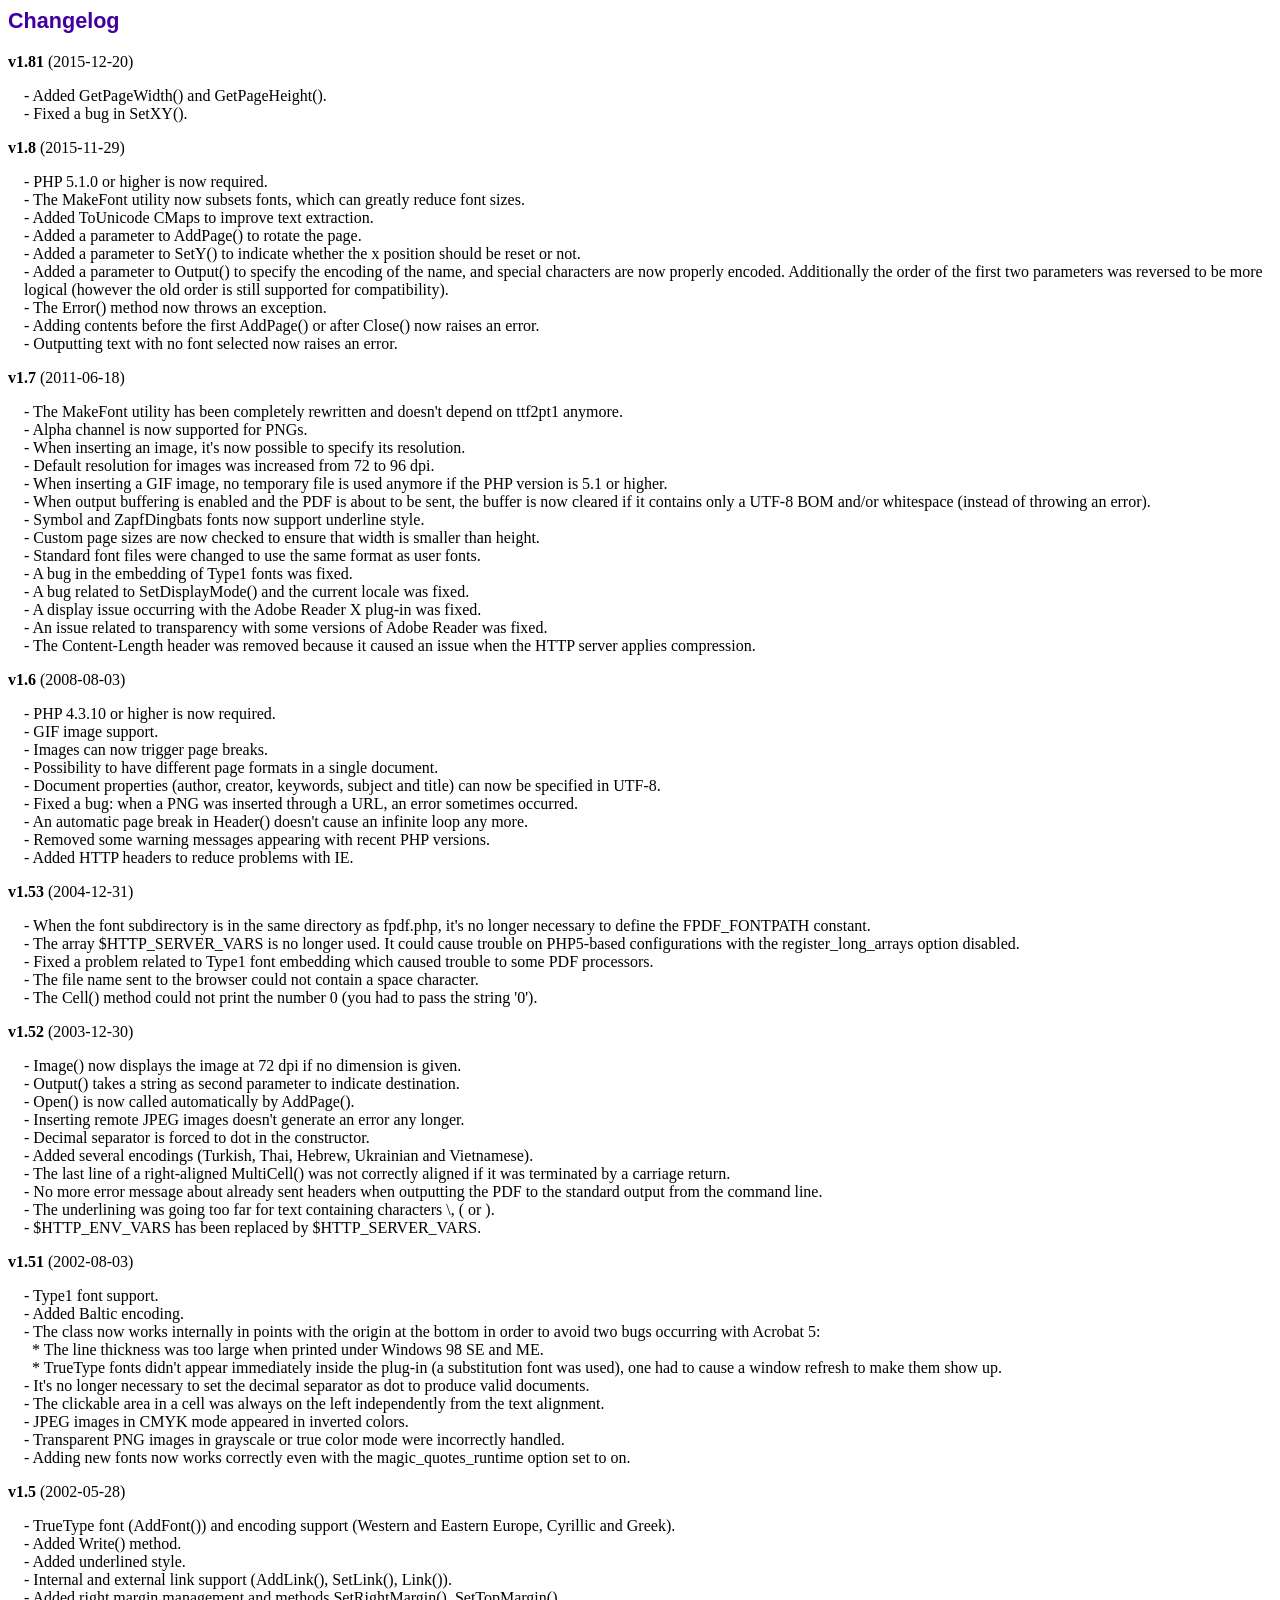
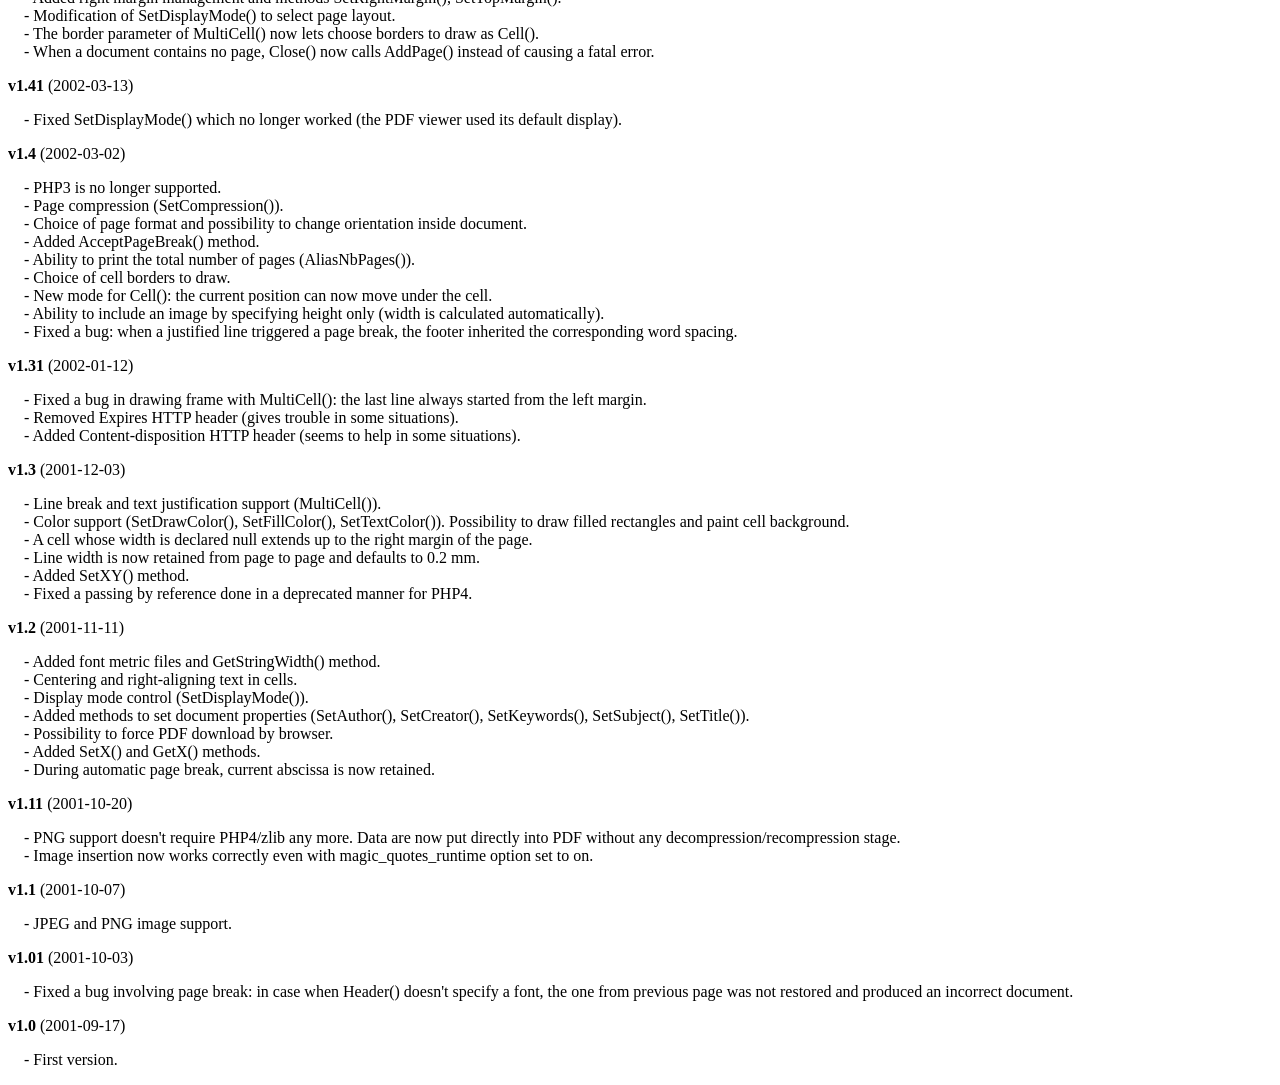
<file: dashboard/bursar/fpdf/changelog.htm>
<!DOCTYPE html PUBLIC "-//W3C//DTD HTML 4.01 Transitional//EN">
<html>
<head>
<meta http-equiv="Content-Type" content="text/html; charset=ISO-8859-1">
<title>Changelog</title>
<link type="text/css" rel="stylesheet" href="fpdf.css">
<style type="text/css">
dd {margin:1em 0 1em 1em}
</style>
</head>
<body>
<h1>Changelog</h1>
<dl>
<dt><strong>v1.81</strong> (2015-12-20)</dt>
<dd>
- Added GetPageWidth() and GetPageHeight().<br>
- Fixed a bug in SetXY().<br>
</dd>
<dt><strong>v1.8</strong> (2015-11-29)</dt>
<dd>
- PHP 5.1.0 or higher is now required.<br>
- The MakeFont utility now subsets fonts, which can greatly reduce font sizes.<br>
- Added ToUnicode CMaps to improve text extraction.<br>
- Added a parameter to AddPage() to rotate the page.<br>
- Added a parameter to SetY() to indicate whether the x position should be reset or not.<br>
- Added a parameter to Output() to specify the encoding of the name, and special characters are now properly encoded. Additionally the order of the first two parameters was reversed to be more logical (however the old order is still supported for compatibility).<br>
- The Error() method now throws an exception.<br>
- Adding contents before the first AddPage() or after Close() now raises an error.<br>
- Outputting text with no font selected now raises an error.<br>
</dd>
<dt><strong>v1.7</strong> (2011-06-18)</dt>
<dd>
- The MakeFont utility has been completely rewritten and doesn't depend on ttf2pt1 anymore.<br>
- Alpha channel is now supported for PNGs.<br>
- When inserting an image, it's now possible to specify its resolution.<br>
- Default resolution for images was increased from 72 to 96 dpi.<br>
- When inserting a GIF image, no temporary file is used anymore if the PHP version is 5.1 or higher.<br>
- When output buffering is enabled and the PDF is about to be sent, the buffer is now cleared if it contains only a UTF-8 BOM and/or whitespace (instead of throwing an error).<br>
- Symbol and ZapfDingbats fonts now support underline style.<br>
- Custom page sizes are now checked to ensure that width is smaller than height.<br>
- Standard font files were changed to use the same format as user fonts.<br>
- A bug in the embedding of Type1 fonts was fixed.<br>
- A bug related to SetDisplayMode() and the current locale was fixed.<br>
- A display issue occurring with the Adobe Reader X plug-in was fixed.<br>
- An issue related to transparency with some versions of Adobe Reader was fixed.<br>
- The Content-Length header was removed because it caused an issue when the HTTP server applies compression.<br>
</dd>
<dt><strong>v1.6</strong> (2008-08-03)</dt>
<dd>
- PHP 4.3.10 or higher is now required.<br>
- GIF image support.<br>
- Images can now trigger page breaks.<br>
- Possibility to have different page formats in a single document.<br>
- Document properties (author, creator, keywords, subject and title) can now be specified in UTF-8.<br>
- Fixed a bug: when a PNG was inserted through a URL, an error sometimes occurred.<br>
- An automatic page break in Header() doesn't cause an infinite loop any more.<br>
- Removed some warning messages appearing with recent PHP versions.<br>
- Added HTTP headers to reduce problems with IE.<br>
</dd>
<dt><strong>v1.53</strong> (2004-12-31)</dt>
<dd>
- When the font subdirectory is in the same directory as fpdf.php, it's no longer necessary to define the FPDF_FONTPATH constant.<br>
- The array $HTTP_SERVER_VARS is no longer used. It could cause trouble on PHP5-based configurations with the register_long_arrays option disabled.<br>
- Fixed a problem related to Type1 font embedding which caused trouble to some PDF processors.<br>
- The file name sent to the browser could not contain a space character.<br>
- The Cell() method could not print the number 0 (you had to pass the string '0').<br>
</dd>
<dt><strong>v1.52</strong> (2003-12-30)</dt>
<dd>
- Image() now displays the image at 72 dpi if no dimension is given.<br>
- Output() takes a string as second parameter to indicate destination.<br>
- Open() is now called automatically by AddPage().<br>
- Inserting remote JPEG images doesn't generate an error any longer.<br>
- Decimal separator is forced to dot in the constructor.<br>
- Added several encodings (Turkish, Thai, Hebrew, Ukrainian and Vietnamese).<br>
- The last line of a right-aligned MultiCell() was not correctly aligned if it was terminated by a carriage return.<br>
- No more error message about already sent headers when outputting the PDF to the standard output from the command line.<br>
- The underlining was going too far for text containing characters \, ( or ).<br>
- $HTTP_ENV_VARS has been replaced by $HTTP_SERVER_VARS.<br>
</dd>
<dt><strong>v1.51</strong> (2002-08-03)</dt>
<dd>
- Type1 font support.<br>
- Added Baltic encoding.<br>
- The class now works internally in points with the origin at the bottom in order to avoid two bugs occurring with Acrobat 5:<br>&nbsp;&nbsp;* The line thickness was too large when printed under Windows 98 SE and ME.<br>&nbsp;&nbsp;* TrueType fonts didn't appear immediately inside the plug-in (a substitution font was used), one had to cause a window refresh to make them show up.<br>
- It's no longer necessary to set the decimal separator as dot to produce valid documents.<br>
- The clickable area in a cell was always on the left independently from the text alignment.<br>
- JPEG images in CMYK mode appeared in inverted colors.<br>
- Transparent PNG images in grayscale or true color mode were incorrectly handled.<br>
- Adding new fonts now works correctly even with the magic_quotes_runtime option set to on.<br>
</dd>
<dt><strong>v1.5</strong> (2002-05-28)</dt>
<dd>
- TrueType font (AddFont()) and encoding support (Western and Eastern Europe, Cyrillic and Greek).<br>
- Added Write() method.<br>
- Added underlined style.<br>
- Internal and external link support (AddLink(), SetLink(), Link()).<br>
- Added right margin management and methods SetRightMargin(), SetTopMargin().<br>
- Modification of SetDisplayMode() to select page layout.<br>
- The border parameter of MultiCell() now lets choose borders to draw as Cell().<br>
- When a document contains no page, Close() now calls AddPage() instead of causing a fatal error.<br>
</dd>
<dt><strong>v1.41</strong> (2002-03-13)</dt>
<dd>
- Fixed SetDisplayMode() which no longer worked (the PDF viewer used its default display).<br>
</dd>
<dt><strong>v1.4</strong> (2002-03-02)</dt>
<dd>
- PHP3 is no longer supported.<br>
- Page compression (SetCompression()).<br>
- Choice of page format and possibility to change orientation inside document.<br>
- Added AcceptPageBreak() method.<br>
- Ability to print the total number of pages (AliasNbPages()).<br>
- Choice of cell borders to draw.<br>
- New mode for Cell(): the current position can now move under the cell.<br>
- Ability to include an image by specifying height only (width is calculated automatically).<br>
- Fixed a bug: when a justified line triggered a page break, the footer inherited the corresponding word spacing.<br>
</dd>
<dt><strong>v1.31</strong> (2002-01-12)</dt>
<dd>
- Fixed a bug in drawing frame with MultiCell(): the last line always started from the left margin.<br>
- Removed Expires HTTP header (gives trouble in some situations).<br>
- Added Content-disposition HTTP header (seems to help in some situations).<br>
</dd>
<dt><strong>v1.3</strong> (2001-12-03)</dt>
<dd>
- Line break and text justification support (MultiCell()).<br>
- Color support (SetDrawColor(), SetFillColor(), SetTextColor()). Possibility to draw filled rectangles and paint cell background.<br>
- A cell whose width is declared null extends up to the right margin of the page.<br>
- Line width is now retained from page to page and defaults to 0.2 mm.<br>
- Added SetXY() method.<br>
- Fixed a passing by reference done in a deprecated manner for PHP4.<br>
</dd>
<dt><strong>v1.2</strong> (2001-11-11)</dt>
<dd>
- Added font metric files and GetStringWidth() method.<br>
- Centering and right-aligning text in cells.<br>
- Display mode control (SetDisplayMode()).<br>
- Added methods to set document properties (SetAuthor(), SetCreator(), SetKeywords(), SetSubject(), SetTitle()).<br>
- Possibility to force PDF download by browser.<br>
- Added SetX() and GetX() methods.<br>
- During automatic page break, current abscissa is now retained.<br>
</dd>
<dt><strong>v1.11</strong> (2001-10-20)</dt>
<dd>
- PNG support doesn't require PHP4/zlib any more. Data are now put directly into PDF without any decompression/recompression stage.<br>
- Image insertion now works correctly even with magic_quotes_runtime option set to on.<br>
</dd>
<dt><strong>v1.1</strong> (2001-10-07)</dt>
<dd>
- JPEG and PNG image support.<br>
</dd>
<dt><strong>v1.01</strong> (2001-10-03)</dt>
<dd>
- Fixed a bug involving page break: in case when Header() doesn't specify a font, the one from previous page was not restored and produced an incorrect document.<br>
</dd>
<dt><strong>v1.0</strong> (2001-09-17)</dt>
<dd>
- First version.<br>
</dd>
</dl>
</body>
</html>
</file>
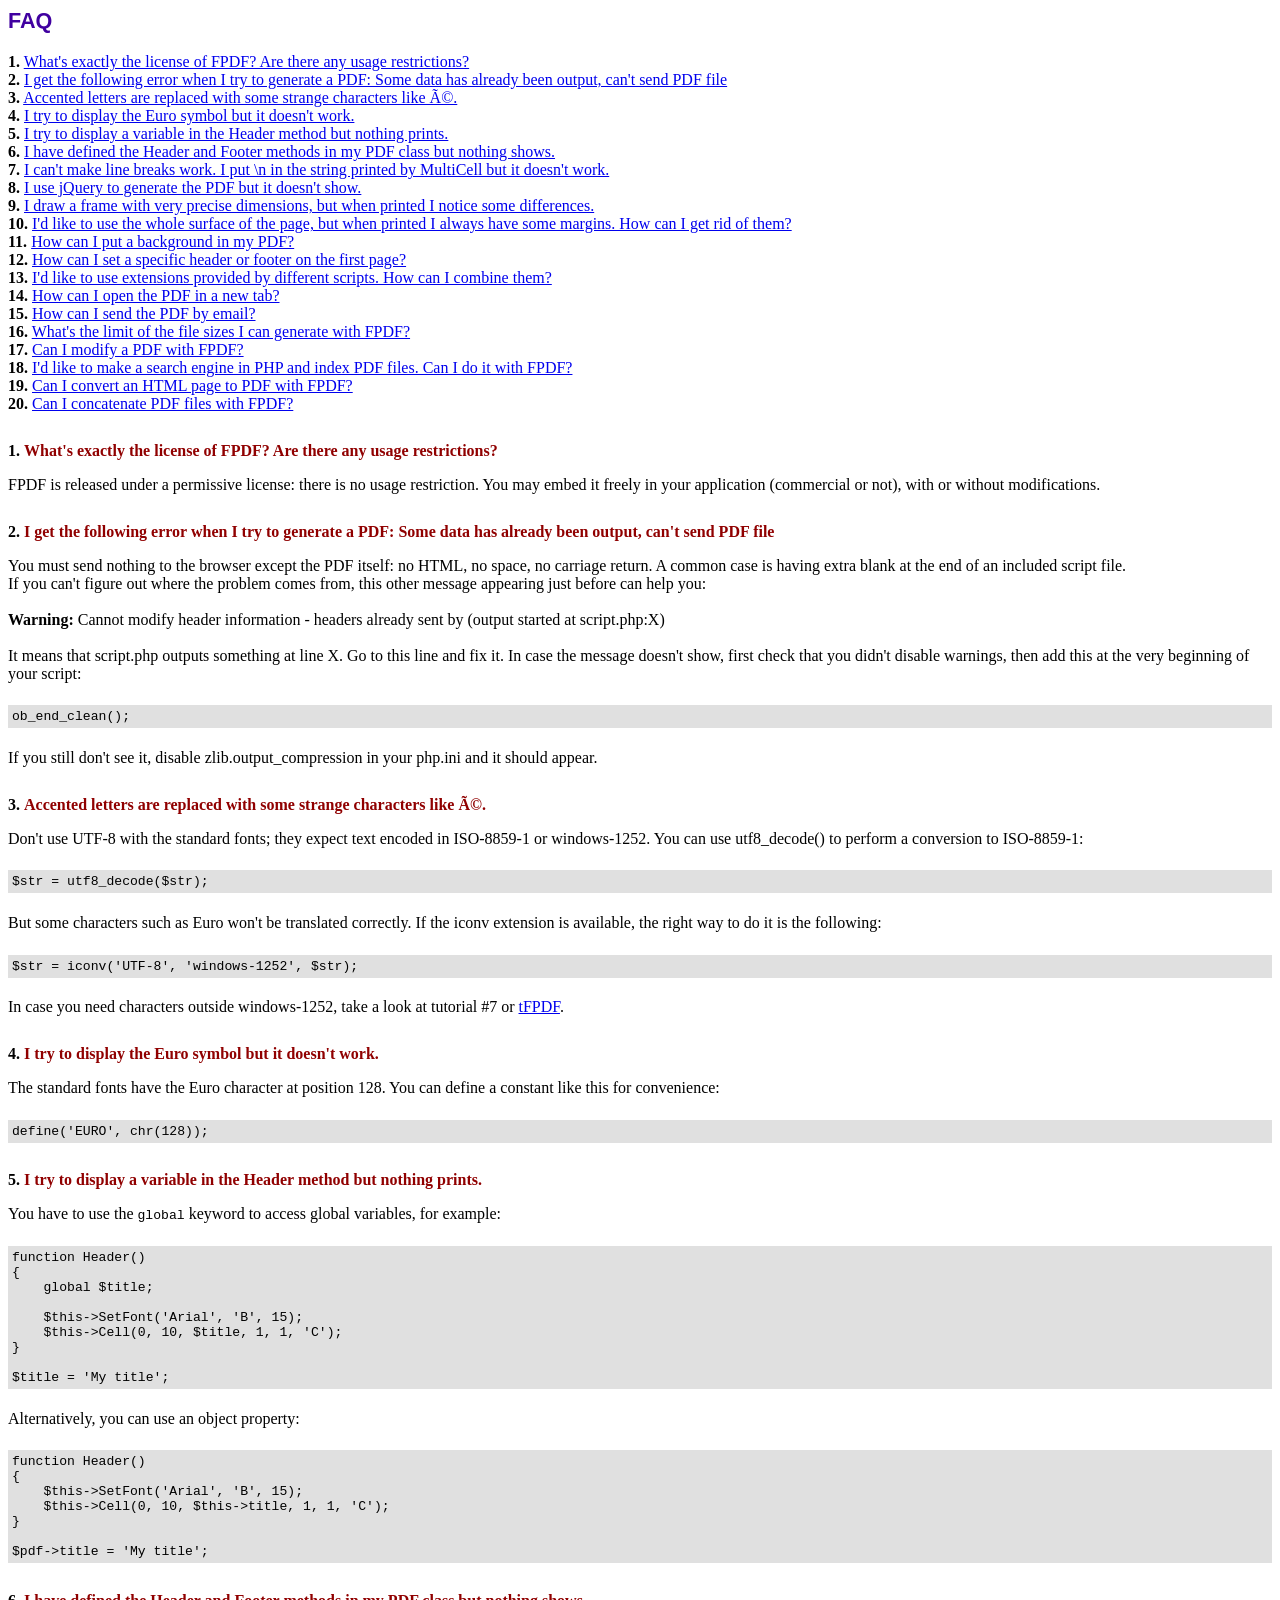
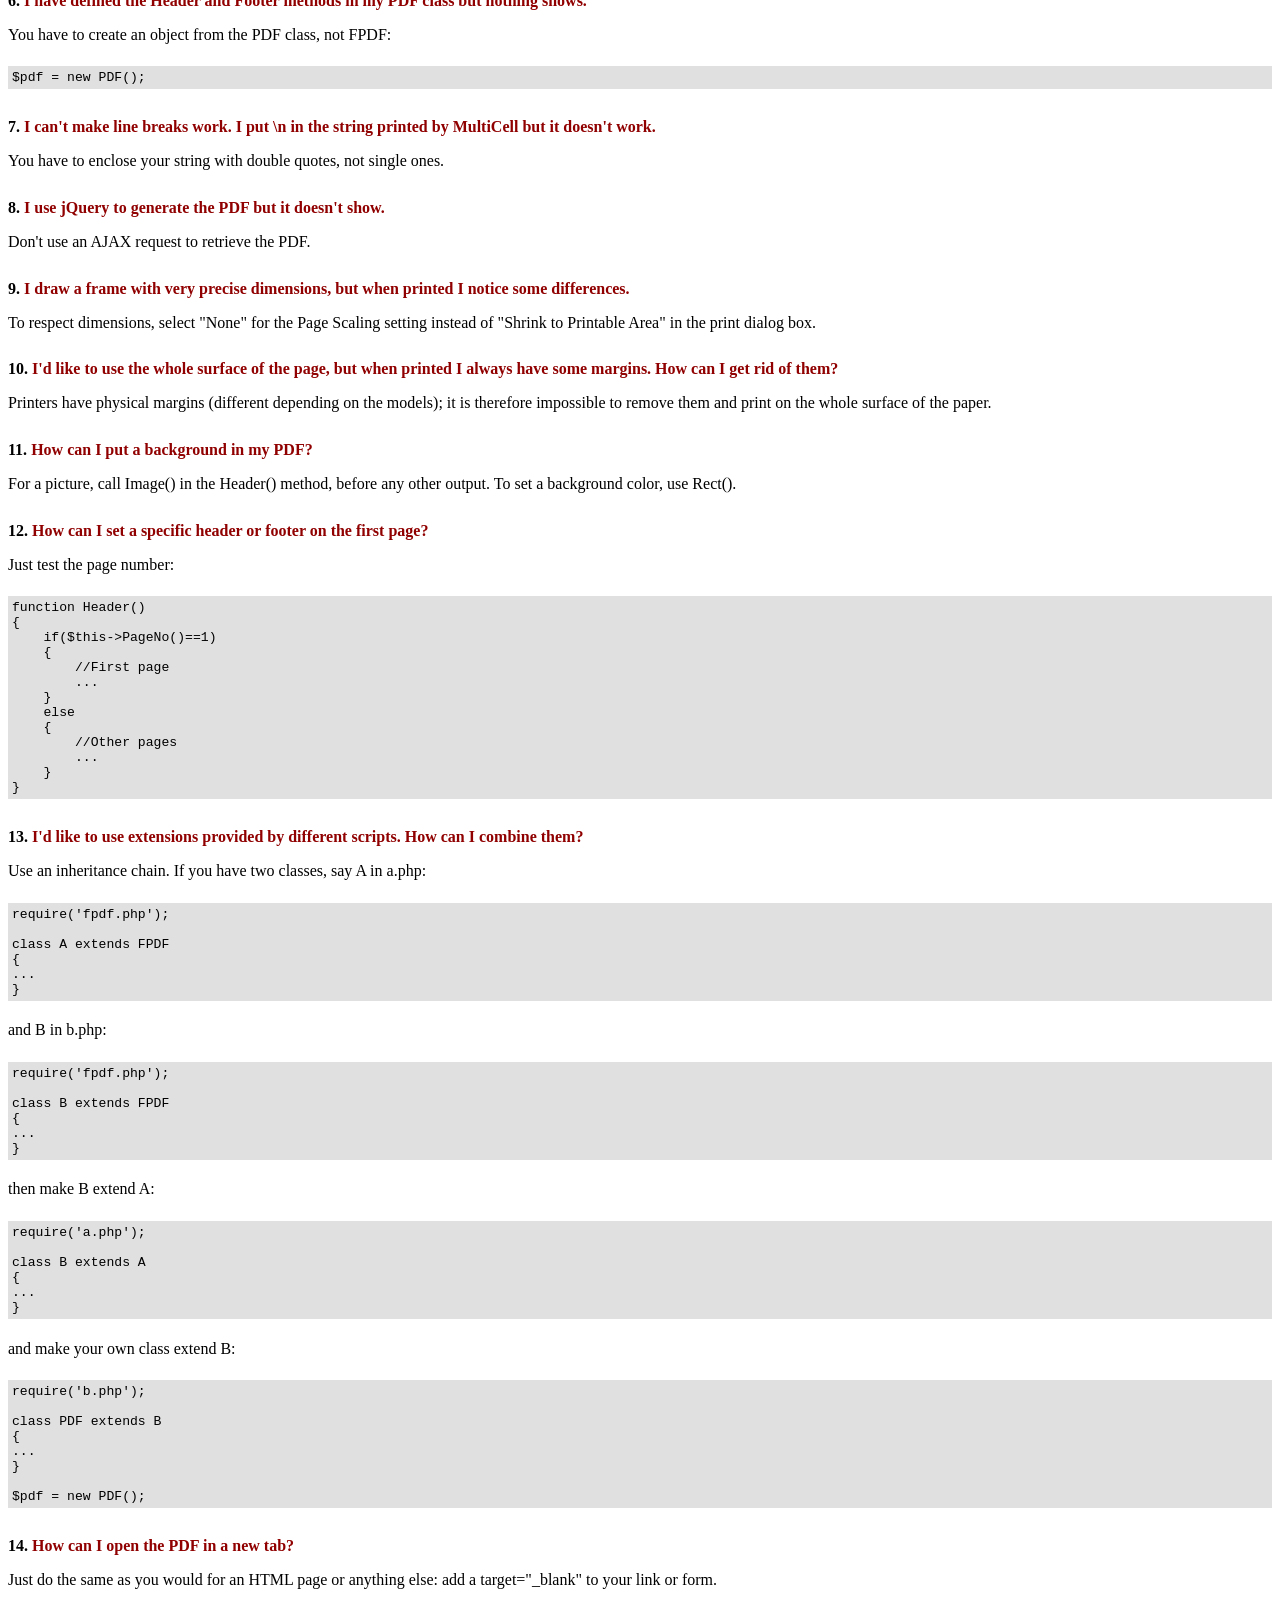
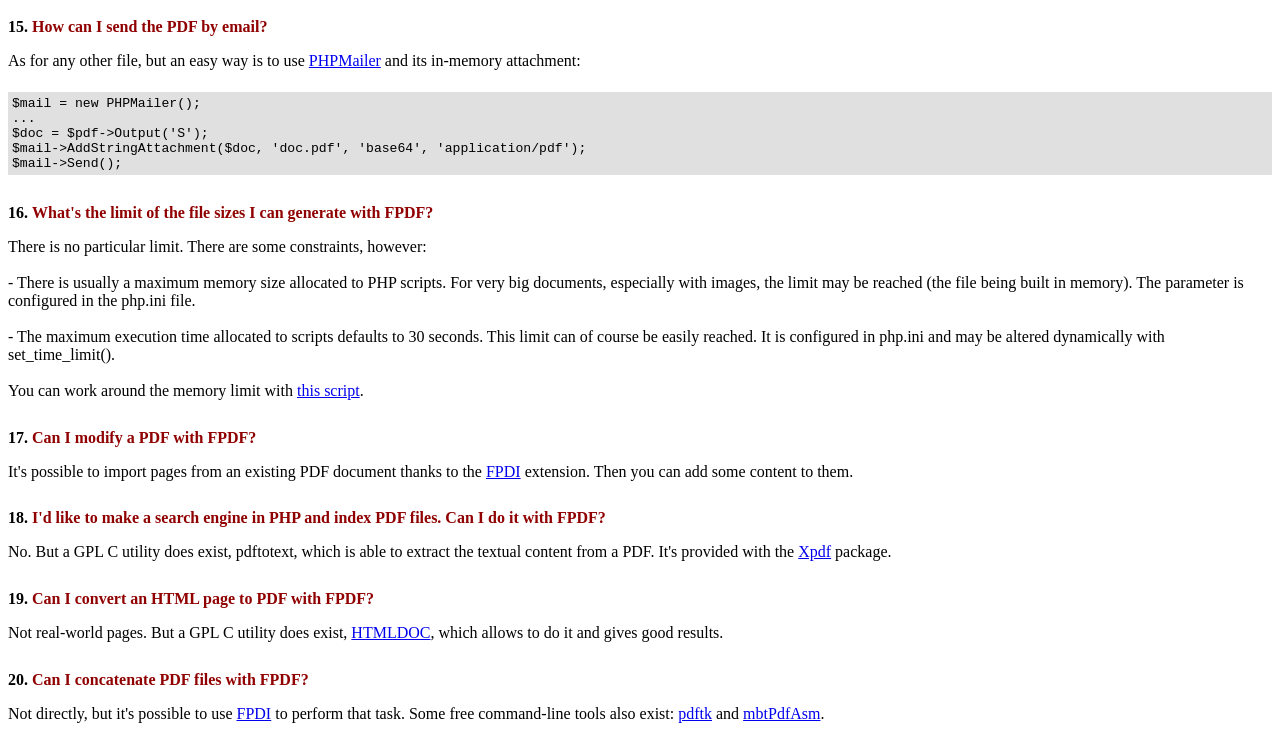
<file: dashboard/bursar/fpdf/FAQ.htm>
<!DOCTYPE html PUBLIC "-//W3C//DTD HTML 4.01 Transitional//EN">
<html>
<head>
<meta http-equiv="Content-Type" content="text/html; charset=ISO-8859-1">
<title>FAQ</title>
<link type="text/css" rel="stylesheet" href="fpdf.css">
<style type="text/css">
ul {list-style-type:none; margin:0; padding:0}
ul#answers li {margin-top:1.8em}
.question {font-weight:bold; color:#900000}
</style>
</head>
<body>
<h1>FAQ</h1>
<ul>
<li><b>1.</b> <a href='#q1'>What's exactly the license of FPDF? Are there any usage restrictions?</a></li>
<li><b>2.</b> <a href='#q2'>I get the following error when I try to generate a PDF: Some data has already been output, can't send PDF file</a></li>
<li><b>3.</b> <a href='#q3'>Accented letters are replaced with some strange characters like é.</a></li>
<li><b>4.</b> <a href='#q4'>I try to display the Euro symbol but it doesn't work.</a></li>
<li><b>5.</b> <a href='#q5'>I try to display a variable in the Header method but nothing prints.</a></li>
<li><b>6.</b> <a href='#q6'>I have defined the Header and Footer methods in my PDF class but nothing shows.</a></li>
<li><b>7.</b> <a href='#q7'>I can't make line breaks work. I put \n in the string printed by MultiCell but it doesn't work.</a></li>
<li><b>8.</b> <a href='#q8'>I use jQuery to generate the PDF but it doesn't show.</a></li>
<li><b>9.</b> <a href='#q9'>I draw a frame with very precise dimensions, but when printed I notice some differences.</a></li>
<li><b>10.</b> <a href='#q10'>I'd like to use the whole surface of the page, but when printed I always have some margins. How can I get rid of them?</a></li>
<li><b>11.</b> <a href='#q11'>How can I put a background in my PDF?</a></li>
<li><b>12.</b> <a href='#q12'>How can I set a specific header or footer on the first page?</a></li>
<li><b>13.</b> <a href='#q13'>I'd like to use extensions provided by different scripts. How can I combine them?</a></li>
<li><b>14.</b> <a href='#q14'>How can I open the PDF in a new tab?</a></li>
<li><b>15.</b> <a href='#q15'>How can I send the PDF by email?</a></li>
<li><b>16.</b> <a href='#q16'>What's the limit of the file sizes I can generate with FPDF?</a></li>
<li><b>17.</b> <a href='#q17'>Can I modify a PDF with FPDF?</a></li>
<li><b>18.</b> <a href='#q18'>I'd like to make a search engine in PHP and index PDF files. Can I do it with FPDF?</a></li>
<li><b>19.</b> <a href='#q19'>Can I convert an HTML page to PDF with FPDF?</a></li>
<li><b>20.</b> <a href='#q20'>Can I concatenate PDF files with FPDF?</a></li>
</ul>

<ul id='answers'>
<li id='q1'>
<p><b>1.</b> <span class='question'>What's exactly the license of FPDF? Are there any usage restrictions?</span></p>
FPDF is released under a permissive license: there is no usage restriction. You may embed it
freely in your application (commercial or not), with or without modifications.
</li>

<li id='q2'>
<p><b>2.</b> <span class='question'>I get the following error when I try to generate a PDF: Some data has already been output, can't send PDF file</span></p>
You must send nothing to the browser except the PDF itself: no HTML, no space, no carriage return. A common
case is having extra blank at the end of an included script file.<br>
If you can't figure out where the problem comes from, this other message appearing just before can help you:<br>
<br>
<b>Warning:</b> Cannot modify header information - headers already sent by (output started at script.php:X)<br>
<br>
It means that script.php outputs something at line X. Go to this line and fix it.
In case the message doesn't show, first check that you didn't disable warnings, then add this at the very
beginning of your script:
<div class="doc-source">
<pre><code>ob_end_clean();</code></pre>
</div>
If you still don't see it, disable zlib.output_compression in your php.ini and it should appear.
</li>

<li id='q3'>
<p><b>3.</b> <span class='question'>Accented letters are replaced with some strange characters like é.</span></p>
Don't use UTF-8 with the standard fonts; they expect text encoded in ISO-8859-1 or windows-1252.
You can use utf8_decode() to perform a conversion to ISO-8859-1:
<div class="doc-source">
<pre><code>$str = utf8_decode($str);</code></pre>
</div>
But some characters such as Euro won't be translated correctly. If the iconv extension is available, the
right way to do it is the following:
<div class="doc-source">
<pre><code>$str = iconv('UTF-8', 'windows-1252', $str);</code></pre>
</div>
In case you need characters outside windows-1252, take a look at tutorial #7 or
<a href="http://www.fpdf.org/?go=script&amp;id=92" target="_blank">tFPDF</a>.
</li>

<li id='q4'>
<p><b>4.</b> <span class='question'>I try to display the Euro symbol but it doesn't work.</span></p>
The standard fonts have the Euro character at position 128. You can define a constant like this
for convenience:
<div class="doc-source">
<pre><code>define('EURO', chr(128));</code></pre>
</div>
</li>

<li id='q5'>
<p><b>5.</b> <span class='question'>I try to display a variable in the Header method but nothing prints.</span></p>
You have to use the <code>global</code> keyword to access global variables, for example:
<div class="doc-source">
<pre><code>function Header()
{
    global $title;

    $this-&gt;SetFont('Arial', 'B', 15);
    $this-&gt;Cell(0, 10, $title, 1, 1, 'C');
}

$title = 'My title';</code></pre>
</div>
Alternatively, you can use an object property:
<div class="doc-source">
<pre><code>function Header()
{
    $this-&gt;SetFont('Arial', 'B', 15);
    $this-&gt;Cell(0, 10, $this-&gt;title, 1, 1, 'C');
}

$pdf-&gt;title = 'My title';</code></pre>
</div>
</li>

<li id='q6'>
<p><b>6.</b> <span class='question'>I have defined the Header and Footer methods in my PDF class but nothing shows.</span></p>
You have to create an object from the PDF class, not FPDF:
<div class="doc-source">
<pre><code>$pdf = new PDF();</code></pre>
</div>
</li>

<li id='q7'>
<p><b>7.</b> <span class='question'>I can't make line breaks work. I put \n in the string printed by MultiCell but it doesn't work.</span></p>
You have to enclose your string with double quotes, not single ones.
</li>

<li id='q8'>
<p><b>8.</b> <span class='question'>I use jQuery to generate the PDF but it doesn't show.</span></p>
Don't use an AJAX request to retrieve the PDF.
</li>

<li id='q9'>
<p><b>9.</b> <span class='question'>I draw a frame with very precise dimensions, but when printed I notice some differences.</span></p>
To respect dimensions, select "None" for the Page Scaling setting instead of "Shrink to Printable Area" in the print dialog box.
</li>

<li id='q10'>
<p><b>10.</b> <span class='question'>I'd like to use the whole surface of the page, but when printed I always have some margins. How can I get rid of them?</span></p>
Printers have physical margins (different depending on the models); it is therefore impossible to remove
them and print on the whole surface of the paper.
</li>

<li id='q11'>
<p><b>11.</b> <span class='question'>How can I put a background in my PDF?</span></p>
For a picture, call Image() in the Header() method, before any other output. To set a background color, use Rect().
</li>

<li id='q12'>
<p><b>12.</b> <span class='question'>How can I set a specific header or footer on the first page?</span></p>
Just test the page number:
<div class="doc-source">
<pre><code>function Header()
{
    if($this-&gt;PageNo()==1)
    {
        //First page
        ...
    }
    else
    {
        //Other pages
        ...
    }
}</code></pre>
</div>
</li>

<li id='q13'>
<p><b>13.</b> <span class='question'>I'd like to use extensions provided by different scripts. How can I combine them?</span></p>
Use an inheritance chain. If you have two classes, say A in a.php:
<div class="doc-source">
<pre><code>require('fpdf.php');

class A extends FPDF
{
...
}</code></pre>
</div>
and B in b.php:
<div class="doc-source">
<pre><code>require('fpdf.php');

class B extends FPDF
{
...
}</code></pre>
</div>
then make B extend A:
<div class="doc-source">
<pre><code>require('a.php');

class B extends A
{
...
}</code></pre>
</div>
and make your own class extend B:
<div class="doc-source">
<pre><code>require('b.php');

class PDF extends B
{
...
}

$pdf = new PDF();</code></pre>
</div>
</li>

<li id='q14'>
<p><b>14.</b> <span class='question'>How can I open the PDF in a new tab?</span></p>
Just do the same as you would for an HTML page or anything else: add a target="_blank" to your link or form.
</li>

<li id='q15'>
<p><b>15.</b> <span class='question'>How can I send the PDF by email?</span></p>
As for any other file, but an easy way is to use <a href="http://phpmailer.codeworxtech.com" target="_blank">PHPMailer</a> and
its in-memory attachment:
<div class="doc-source">
<pre><code>$mail = new PHPMailer();
...
$doc = $pdf-&gt;Output('S');
$mail-&gt;AddStringAttachment($doc, 'doc.pdf', 'base64', 'application/pdf');
$mail-&gt;Send();</code></pre>
</div>
</li>

<li id='q16'>
<p><b>16.</b> <span class='question'>What's the limit of the file sizes I can generate with FPDF?</span></p>
There is no particular limit. There are some constraints, however:
<br>
<br>
- There is usually a maximum memory size allocated to PHP scripts. For very big documents,
especially with images, the limit may be reached (the file being built in memory). The
parameter is configured in the php.ini file.
<br>
<br>
- The maximum execution time allocated to scripts defaults to 30 seconds. This limit can of course
be easily reached. It is configured in php.ini and may be altered dynamically with set_time_limit().
<br>
<br>
You can work around the memory limit with <a href="http://www.fpdf.org/?go=script&amp;id=76" target="_blank">this script</a>.
</li>

<li id='q17'>
<p><b>17.</b> <span class='question'>Can I modify a PDF with FPDF?</span></p>
It's possible to import pages from an existing PDF document thanks to the
<a href="https://www.setasign.com/products/fpdi/about/" target="_blank">FPDI</a> extension.
Then you can add some content to them.
</li>

<li id='q18'>
<p><b>18.</b> <span class='question'>I'd like to make a search engine in PHP and index PDF files. Can I do it with FPDF?</span></p>
No. But a GPL C utility does exist, pdftotext, which is able to extract the textual content from a PDF.
It's provided with the <a href="http://www.foolabs.com/xpdf/" target="_blank">Xpdf</a> package.
</li>

<li id='q19'>
<p><b>19.</b> <span class='question'>Can I convert an HTML page to PDF with FPDF?</span></p>
Not real-world pages. But a GPL C utility does exist, <a href="https://www.msweet.org/projects.php?Z1" target="_blank">HTMLDOC</a>,
which allows to do it and gives good results.
</li>

<li id='q20'>
<p><b>20.</b> <span class='question'>Can I concatenate PDF files with FPDF?</span></p>
Not directly, but it's possible to use <a href="https://www.setasign.com/products/fpdi/demos/concatenate-fake/" target="_blank">FPDI</a>
to perform that task. Some free command-line tools also exist:
<a href="https://www.pdflabs.com/tools/pdftk-the-pdf-toolkit/" target="_blank">pdftk</a> and
<a href="http://thierry.schmit.free.fr/spip/spip.php?article15" target="_blank">mbtPdfAsm</a>.
</li>
</ul>
</body>
</html>
</file>
<file: dashboard/bursar/fpdf/fpdf.css>
body {font-family:"Times New Roman",serif}
h1 {font:bold 135% Arial,sans-serif; color:#4000A0; margin-bottom:0.9em}
h2 {font:bold 95% Arial,sans-serif; color:#900000; margin-top:1.5em; margin-bottom:1em}
dl.param dt {text-decoration:underline}
dl.param dd {margin-top:1em; margin-bottom:1em}
dl.param ul {margin-top:1em; margin-bottom:1em}
tt, code, kbd {font-family:"Courier New",Courier,monospace; font-size:82%}
div.source {margin-top:1.4em; margin-bottom:1.3em}
div.source pre {display:table; border:1px solid #24246A; width:100%; margin:0em; font-family:inherit; font-size:100%}
div.source code {display:block; border:1px solid #C5C5EC; background-color:#F0F5FF; padding:6px; color:#000000}
div.doc-source {margin-top:1.4em; margin-bottom:1.3em}
div.doc-source pre {display:table; width:100%; margin:0em; font-family:inherit; font-size:100%}
div.doc-source code {display:block; background-color:#E0E0E0; padding:4px}
.kw {color:#000080; font-weight:bold}
.str {color:#CC0000}
.cmt {color:#008000}
p.demo {text-align:center; margin-top:-0.9em}
a.demo {text-decoration:none; font-weight:bold; color:#0000CC}
a.demo:link {text-decoration:none; font-weight:bold; color:#0000CC}
a.demo:hover {text-decoration:none; font-weight:bold; color:#0000FF}
a.demo:active {text-decoration:none; font-weight:bold; color:#0000FF}
</file>
<file: dashboard/resources/vendors/iconfonts/ti-icons/demo-files/demo.css>
body {
	font: normal 1em/1.5em Arial, Helvetica, sans-serif;
	max-width: 90%;
	margin: 30px auto 0;
}
h1, h3 {
	font-weight: normal;
}
h3 {
	font-size: 1.4;
	text-transform: uppercase;
	letter-spacing: 1px;
}

.icon-section {
	margin: 0 0 3em;
	clear: both;
	overflow: hidden;
}
.icon-container {
	width: 240px; 
	padding: .7em 0;
	float: left; 
	position: relative;
	text-align: left;
}
.icon-container [class^="ti-"], 
.icon-container [class*=" ti-"] {
	color: #000;
	position: absolute;
	margin-top: 3px;
	transition: .3s;
}
.icon-container:hover [class^="ti-"],
.icon-container:hover [class*=" ti-"] {
	font-size: 2.2em;
	margin-top: -5px;
}
.icon-container:hover .icon-name {
	color: #000;
}
.icon-name {
	color: #aaa;
	margin-left: 35px;
	font-size: .8em;
	transition: .3s;
}
.icon-container:hover .icon-name {
	margin-left: 45px;
}
</file>
<file: dashboard/resources/vendors/iconfonts/ti-icons/css/themify-icons.css>
@font-face {
	font-family: 'themify';
	src:url('../fonts/themify.eot');
	src:url('../fonts/themify.eot?#iefix') format('embedded-opentype'),
		url('../fonts/themify.woff') format('woff'),
		url('../fonts/themify.ttf') format('truetype'),
		url('../fonts/themify.svg') format('svg');
	font-weight: normal;
	font-style: normal;
}

[class^="ti-"], [class*=" ti-"] {
	font-family: 'themify';
	speak: none;
	font-style: normal;
	font-weight: normal;
	font-variant: normal;
	text-transform: none;
	line-height: 1;

	/* Better Font Rendering =========== */
	-webkit-font-smoothing: antialiased;
	-moz-osx-font-smoothing: grayscale;
}

.ti-wand:before {
	content: "\e600";
}
.ti-volume:before {
	content: "\e601";
}
.ti-user:before {
	content: "\e602";
}
.ti-unlock:before {
	content: "\e603";
}
.ti-unlink:before {
	content: "\e604";
}
.ti-trash:before {
	content: "\e605";
}
.ti-thought:before {
	content: "\e606";
}
.ti-target:before {
	content: "\e607";
}
.ti-tag:before {
	content: "\e608";
}
.ti-tablet:before {
	content: "\e609";
}
.ti-star:before {
	content: "\e60a";
}
.ti-spray:before {
	content: "\e60b";
}
.ti-signal:before {
	content: "\e60c";
}
.ti-shopping-cart:before {
	content: "\e60d";
}
.ti-shopping-cart-full:before {
	content: "\e60e";
}
.ti-settings:before {
	content: "\e60f";
}
.ti-search:before {
	content: "\e610";
}
.ti-zoom-in:before {
	content: "\e611";
}
.ti-zoom-out:before {
	content: "\e612";
}
.ti-cut:before {
	content: "\e613";
}
.ti-ruler:before {
	content: "\e614";
}
.ti-ruler-pencil:before {
	content: "\e615";
}
.ti-ruler-alt:before {
	content: "\e616";
}
.ti-bookmark:before {
	content: "\e617";
}
.ti-bookmark-alt:before {
	content: "\e618";
}
.ti-reload:before {
	content: "\e619";
}
.ti-plus:before {
	content: "\e61a";
}
.ti-pin:before {
	content: "\e61b";
}
.ti-pencil:before {
	content: "\e61c";
}
.ti-pencil-alt:before {
	content: "\e61d";
}
.ti-paint-roller:before {
	content: "\e61e";
}
.ti-paint-bucket:before {
	content: "\e61f";
}
.ti-na:before {
	content: "\e620";
}
.ti-mobile:before {
	content: "\e621";
}
.ti-minus:before {
	content: "\e622";
}
.ti-medall:before {
	content: "\e623";
}
.ti-medall-alt:before {
	content: "\e624";
}
.ti-marker:before {
	content: "\e625";
}
.ti-marker-alt:before {
	content: "\e626";
}
.ti-arrow-up:before {
	content: "\e627";
}
.ti-arrow-right:before {
	content: "\e628";
}
.ti-arrow-left:before {
	content: "\e629";
}
.ti-arrow-down:before {
	content: "\e62a";
}
.ti-lock:before {
	content: "\e62b";
}
.ti-location-arrow:before {
	content: "\e62c";
}
.ti-link:before {
	content: "\e62d";
}
.ti-layout:before {
	content: "\e62e";
}
.ti-layers:before {
	content: "\e62f";
}
.ti-layers-alt:before {
	content: "\e630";
}
.ti-key:before {
	content: "\e631";
}
.ti-import:before {
	content: "\e632";
}
.ti-image:before {
	content: "\e633";
}
.ti-heart:before {
	content: "\e634";
}
.ti-heart-broken:before {
	content: "\e635";
}
.ti-hand-stop:before {
	content: "\e636";
}
.ti-hand-open:before {
	content: "\e637";
}
.ti-hand-drag:before {
	content: "\e638";
}
.ti-folder:before {
	content: "\e639";
}
.ti-flag:before {
	content: "\e63a";
}
.ti-flag-alt:before {
	content: "\e63b";
}
.ti-flag-alt-2:before {
	content: "\e63c";
}
.ti-eye:before {
	content: "\e63d";
}
.ti-export:before {
	content: "\e63e";
}
.ti-exchange-vertical:before {
	content: "\e63f";
}
.ti-desktop:before {
	content: "\e640";
}
.ti-cup:before {
	content: "\e641";
}
.ti-crown:before {
	content: "\e642";
}
.ti-comments:before {
	content: "\e643";
}
.ti-comment:before {
	content: "\e644";
}
.ti-comment-alt:before {
	content: "\e645";
}
.ti-close:before {
	content: "\e646";
}
.ti-clip:before {
	content: "\e647";
}
.ti-angle-up:before {
	content: "\e648";
}
.ti-angle-right:before {
	content: "\e649";
}
.ti-angle-left:before {
	content: "\e64a";
}
.ti-angle-down:before {
	content: "\e64b";
}
.ti-check:before {
	content: "\e64c";
}
.ti-check-box:before {
	content: "\e64d";
}
.ti-camera:before {
	content: "\e64e";
}
.ti-announcement:before {
	content: "\e64f";
}
.ti-brush:before {
	content: "\e650";
}
.ti-briefcase:before {
	content: "\e651";
}
.ti-bolt:before {
	content: "\e652";
}
.ti-bolt-alt:before {
	content: "\e653";
}
.ti-blackboard:before {
	content: "\e654";
}
.ti-bag:before {
	content: "\e655";
}
.ti-move:before {
	content: "\e656";
}
.ti-arrows-vertical:before {
	content: "\e657";
}
.ti-arrows-horizontal:before {
	content: "\e658";
}
.ti-fullscreen:before {
	content: "\e659";
}
.ti-arrow-top-right:before {
	content: "\e65a";
}
.ti-arrow-top-left:before {
	content: "\e65b";
}
.ti-arrow-circle-up:before {
	content: "\e65c";
}
.ti-arrow-circle-right:before {
	content: "\e65d";
}
.ti-arrow-circle-left:before {
	content: "\e65e";
}
.ti-arrow-circle-down:before {
	content: "\e65f";
}
.ti-angle-double-up:before {
	content: "\e660";
}
.ti-angle-double-right:before {
	content: "\e661";
}
.ti-angle-double-left:before {
	content: "\e662";
}
.ti-angle-double-down:before {
	content: "\e663";
}
.ti-zip:before {
	content: "\e664";
}
.ti-world:before {
	content: "\e665";
}
.ti-wheelchair:before {
	content: "\e666";
}
.ti-view-list:before {
	content: "\e667";
}
.ti-view-list-alt:before {
	content: "\e668";
}
.ti-view-grid:before {
	content: "\e669";
}
.ti-uppercase:before {
	content: "\e66a";
}
.ti-upload:before {
	content: "\e66b";
}
.ti-underline:before {
	content: "\e66c";
}
.ti-truck:before {
	content: "\e66d";
}
.ti-timer:before {
	content: "\e66e";
}
.ti-ticket:before {
	content: "\e66f";
}
.ti-thumb-up:before {
	content: "\e670";
}
.ti-thumb-down:before {
	content: "\e671";
}
.ti-text:before {
	content: "\e672";
}
.ti-stats-up:before {
	content: "\e673";
}
.ti-stats-down:before {
	content: "\e674";
}
.ti-split-v:before {
	content: "\e675";
}
.ti-split-h:before {
	content: "\e676";
}
.ti-smallcap:before {
	content: "\e677";
}
.ti-shine:before {
	content: "\e678";
}
.ti-shift-right:before {
	content: "\e679";
}
.ti-shift-left:before {
	content: "\e67a";
}
.ti-shield:before {
	content: "\e67b";
}
.ti-notepad:before {
	content: "\e67c";
}
.ti-server:before {
	content: "\e67d";
}
.ti-quote-right:before {
	content: "\e67e";
}
.ti-quote-left:before {
	content: "\e67f";
}
.ti-pulse:before {
	content: "\e680";
}
.ti-printer:before {
	content: "\e681";
}
.ti-power-off:before {
	content: "\e682";
}
.ti-plug:before {
	content: "\e683";
}
.ti-pie-chart:before {
	content: "\e684";
}
.ti-paragraph:before {
	content: "\e685";
}
.ti-panel:before {
	content: "\e686";
}
.ti-package:before {
	content: "\e687";
}
.ti-music:before {
	content: "\e688";
}
.ti-music-alt:before {
	content: "\e689";
}
.ti-mouse:before {
	content: "\e68a";
}
.ti-mouse-alt:before {
	content: "\e68b";
}
.ti-money:before {
	content: "\e68c";
}
.ti-microphone:before {
	content: "\e68d";
}
.ti-menu:before {
	content: "\e68e";
}
.ti-menu-alt:before {
	content: "\e68f";
}
.ti-map:before {
	content: "\e690";
}
.ti-map-alt:before {
	content: "\e691";
}
.ti-loop:before {
	content: "\e692";
}
.ti-location-pin:before {
	content: "\e693";
}
.ti-list:before {
	content: "\e694";
}
.ti-light-bulb:before {
	content: "\e695";
}
.ti-Italic:before {
	content: "\e696";
}
.ti-info:before {
	content: "\e697";
}
.ti-infinite:before {
	content: "\e698";
}
.ti-id-badge:before {
	content: "\e699";
}
.ti-hummer:before {
	content: "\e69a";
}
.ti-home:before {
	content: "\e69b";
}
.ti-help:before {
	content: "\e69c";
}
.ti-headphone:before {
	content: "\e69d";
}
.ti-harddrives:before {
	content: "\e69e";
}
.ti-harddrive:before {
	content: "\e69f";
}
.ti-gift:before {
	content: "\e6a0";
}
.ti-game:before {
	content: "\e6a1";
}
.ti-filter:before {
	content: "\e6a2";
}
.ti-files:before {
	content: "\e6a3";
}
.ti-file:before {
	content: "\e6a4";
}
.ti-eraser:before {
	content: "\e6a5";
}
.ti-envelope:before {
	content: "\e6a6";
}
.ti-download:before {
	content: "\e6a7";
}
.ti-direction:before {
	content: "\e6a8";
}
.ti-direction-alt:before {
	content: "\e6a9";
}
.ti-dashboard:before {
	content: "\e6aa";
}
.ti-control-stop:before {
	content: "\e6ab";
}
.ti-control-shuffle:before {
	content: "\e6ac";
}
.ti-control-play:before {
	content: "\e6ad";
}
.ti-control-pause:before {
	content: "\e6ae";
}
.ti-control-forward:before {
	content: "\e6af";
}
.ti-control-backward:before {
	content: "\e6b0";
}
.ti-cloud:before {
	content: "\e6b1";
}
.ti-cloud-up:before {
	content: "\e6b2";
}
.ti-cloud-down:before {
	content: "\e6b3";
}
.ti-clipboard:before {
	content: "\e6b4";
}
.ti-car:before {
	content: "\e6b5";
}
.ti-calendar:before {
	content: "\e6b6";
}
.ti-book:before {
	content: "\e6b7";
}
.ti-bell:before {
	content: "\e6b8";
}
.ti-basketball:before {
	content: "\e6b9";
}
.ti-bar-chart:before {
	content: "\e6ba";
}
.ti-bar-chart-alt:before {
	content: "\e6bb";
}
.ti-back-right:before {
	content: "\e6bc";
}
.ti-back-left:before {
	content: "\e6bd";
}
.ti-arrows-corner:before {
	content: "\e6be";
}
.ti-archive:before {
	content: "\e6bf";
}
.ti-anchor:before {
	content: "\e6c0";
}
.ti-align-right:before {
	content: "\e6c1";
}
.ti-align-left:before {
	content: "\e6c2";
}
.ti-align-justify:before {
	content: "\e6c3";
}
.ti-align-center:before {
	content: "\e6c4";
}
.ti-alert:before {
	content: "\e6c5";
}
.ti-alarm-clock:before {
	content: "\e6c6";
}
.ti-agenda:before {
	content: "\e6c7";
}
.ti-write:before {
	content: "\e6c8";
}
.ti-window:before {
	content: "\e6c9";
}
.ti-widgetized:before {
	content: "\e6ca";
}
.ti-widget:before {
	content: "\e6cb";
}
.ti-widget-alt:before {
	content: "\e6cc";
}
.ti-wallet:before {
	content: "\e6cd";
}
.ti-video-clapper:before {
	content: "\e6ce";
}
.ti-video-camera:before {
	content: "\e6cf";
}
.ti-vector:before {
	content: "\e6d0";
}
.ti-themify-logo:before {
	content: "\e6d1";
}
.ti-themify-favicon:before {
	content: "\e6d2";
}
.ti-themify-favicon-alt:before {
	content: "\e6d3";
}
.ti-support:before {
	content: "\e6d4";
}
.ti-stamp:before {
	content: "\e6d5";
}
.ti-split-v-alt:before {
	content: "\e6d6";
}
.ti-slice:before {
	content: "\e6d7";
}
.ti-shortcode:before {
	content: "\e6d8";
}
.ti-shift-right-alt:before {
	content: "\e6d9";
}
.ti-shift-left-alt:before {
	content: "\e6da";
}
.ti-ruler-alt-2:before {
	content: "\e6db";
}
.ti-receipt:before {
	content: "\e6dc";
}
.ti-pin2:before {
	content: "\e6dd";
}
.ti-pin-alt:before {
	content: "\e6de";
}
.ti-pencil-alt2:before {
	content: "\e6df";
}
.ti-palette:before {
	content: "\e6e0";
}
.ti-more:before {
	content: "\e6e1";
}
.ti-more-alt:before {
	content: "\e6e2";
}
.ti-microphone-alt:before {
	content: "\e6e3";
}
.ti-magnet:before {
	content: "\e6e4";
}
.ti-line-double:before {
	content: "\e6e5";
}
.ti-line-dotted:before {
	content: "\e6e6";
}
.ti-line-dashed:before {
	content: "\e6e7";
}
.ti-layout-width-full:before {
	content: "\e6e8";
}
.ti-layout-width-default:before {
	content: "\e6e9";
}
.ti-layout-width-default-alt:before {
	content: "\e6ea";
}
.ti-layout-tab:before {
	content: "\e6eb";
}
.ti-layout-tab-window:before {
	content: "\e6ec";
}
.ti-layout-tab-v:before {
	content: "\e6ed";
}
.ti-layout-tab-min:before {
	content: "\e6ee";
}
.ti-layout-slider:before {
	content: "\e6ef";
}
.ti-layout-slider-alt:before {
	content: "\e6f0";
}
.ti-layout-sidebar-right:before {
	content: "\e6f1";
}
.ti-layout-sidebar-none:before {
	content: "\e6f2";
}
.ti-layout-sidebar-left:before {
	content: "\e6f3";
}
.ti-layout-placeholder:before {
	content: "\e6f4";
}
.ti-layout-menu:before {
	content: "\e6f5";
}
.ti-layout-menu-v:before {
	content: "\e6f6";
}
.ti-layout-menu-separated:before {
	content: "\e6f7";
}
.ti-layout-menu-full:before {
	content: "\e6f8";
}
.ti-layout-media-right-alt:before {
	content: "\e6f9";
}
.ti-layout-media-right:before {
	content: "\e6fa";
}
.ti-layout-media-overlay:before {
	content: "\e6fb";
}
.ti-layout-media-overlay-alt:before {
	content: "\e6fc";
}
.ti-layout-media-overlay-alt-2:before {
	content: "\e6fd";
}
.ti-layout-media-left-alt:before {
	content: "\e6fe";
}
.ti-layout-media-left:before {
	content: "\e6ff";
}
.ti-layout-media-center-alt:before {
	content: "\e700";
}
.ti-layout-media-center:before {
	content: "\e701";
}
.ti-layout-list-thumb:before {
	content: "\e702";
}
.ti-layout-list-thumb-alt:before {
	content: "\e703";
}
.ti-layout-list-post:before {
	content: "\e704";
}
.ti-layout-list-large-image:before {
	content: "\e705";
}
.ti-layout-line-solid:before {
	content: "\e706";
}
.ti-layout-grid4:before {
	content: "\e707";
}
.ti-layout-grid3:before {
	content: "\e708";
}
.ti-layout-grid2:before {
	content: "\e709";
}
.ti-layout-grid2-thumb:before {
	content: "\e70a";
}
.ti-layout-cta-right:before {
	content: "\e70b";
}
.ti-layout-cta-left:before {
	content: "\e70c";
}
.ti-layout-cta-center:before {
	content: "\e70d";
}
.ti-layout-cta-btn-right:before {
	content: "\e70e";
}
.ti-layout-cta-btn-left:before {
	content: "\e70f";
}
.ti-layout-column4:before {
	content: "\e710";
}
.ti-layout-column3:before {
	content: "\e711";
}
.ti-layout-column2:before {
	content: "\e712";
}
.ti-layout-accordion-separated:before {
	content: "\e713";
}
.ti-layout-accordion-merged:before {
	content: "\e714";
}
.ti-layout-accordion-list:before {
	content: "\e715";
}
.ti-ink-pen:before {
	content: "\e716";
}
.ti-info-alt:before {
	content: "\e717";
}
.ti-help-alt:before {
	content: "\e718";
}
.ti-headphone-alt:before {
	content: "\e719";
}
.ti-hand-point-up:before {
	content: "\e71a";
}
.ti-hand-point-right:before {
	content: "\e71b";
}
.ti-hand-point-left:before {
	content: "\e71c";
}
.ti-hand-point-down:before {
	content: "\e71d";
}
.ti-gallery:before {
	content: "\e71e";
}
.ti-face-smile:before {
	content: "\e71f";
}
.ti-face-sad:before {
	content: "\e720";
}
.ti-credit-card:before {
	content: "\e721";
}
.ti-control-skip-forward:before {
	content: "\e722";
}
.ti-control-skip-backward:before {
	content: "\e723";
}
.ti-control-record:before {
	content: "\e724";
}
.ti-control-eject:before {
	content: "\e725";
}
.ti-comments-smiley:before {
	content: "\e726";
}
.ti-brush-alt:before {
	content: "\e727";
}
.ti-youtube:before {
	content: "\e728";
}
.ti-vimeo:before {
	content: "\e729";
}
.ti-twitter:before {
	content: "\e72a";
}
.ti-time:before {
	content: "\e72b";
}
.ti-tumblr:before {
	content: "\e72c";
}
.ti-skype:before {
	content: "\e72d";
}
.ti-share:before {
	content: "\e72e";
}
.ti-share-alt:before {
	content: "\e72f";
}
.ti-rocket:before {
	content: "\e730";
}
.ti-pinterest:before {
	content: "\e731";
}
.ti-new-window:before {
	content: "\e732";
}
.ti-microsoft:before {
	content: "\e733";
}
.ti-list-ol:before {
	content: "\e734";
}
.ti-linkedin:before {
	content: "\e735";
}
.ti-layout-sidebar-2:before {
	content: "\e736";
}
.ti-layout-grid4-alt:before {
	content: "\e737";
}
.ti-layout-grid3-alt:before {
	content: "\e738";
}
.ti-layout-grid2-alt:before {
	content: "\e739";
}
.ti-layout-column4-alt:before {
	content: "\e73a";
}
.ti-layout-column3-alt:before {
	content: "\e73b";
}
.ti-layout-column2-alt:before {
	content: "\e73c";
}
.ti-instagram:before {
	content: "\e73d";
}
.ti-google:before {
	content: "\e73e";
}
.ti-github:before {
	content: "\e73f";
}
.ti-flickr:before {
	content: "\e740";
}
.ti-facebook:before {
	content: "\e741";
}
.ti-dropbox:before {
	content: "\e742";
}
.ti-dribbble:before {
	content: "\e743";
}
.ti-apple:before {
	content: "\e744";
}
.ti-android:before {
	content: "\e745";
}
.ti-save:before {
	content: "\e746";
}
.ti-save-alt:before {
	content: "\e747";
}
.ti-yahoo:before {
	content: "\e748";
}
.ti-wordpress:before {
	content: "\e749";
}
.ti-vimeo-alt:before {
	content: "\e74a";
}
.ti-twitter-alt:before {
	content: "\e74b";
}
.ti-tumblr-alt:before {
	content: "\e74c";
}
.ti-trello:before {
	content: "\e74d";
}
.ti-stack-overflow:before {
	content: "\e74e";
}
.ti-soundcloud:before {
	content: "\e74f";
}
.ti-sharethis:before {
	content: "\e750";
}
.ti-sharethis-alt:before {
	content: "\e751";
}
.ti-reddit:before {
	content: "\e752";
}
.ti-pinterest-alt:before {
	content: "\e753";
}
.ti-microsoft-alt:before {
	content: "\e754";
}
.ti-linux:before {
	content: "\e755";
}
.ti-jsfiddle:before {
	content: "\e756";
}
.ti-joomla:before {
	content: "\e757";
}
.ti-html5:before {
	content: "\e758";
}
.ti-flickr-alt:before {
	content: "\e759";
}
.ti-email:before {
	content: "\e75a";
}
.ti-drupal:before {
	content: "\e75b";
}
.ti-dropbox-alt:before {
	content: "\e75c";
}
.ti-css3:before {
	content: "\e75d";
}
.ti-rss:before {
	content: "\e75e";
}
.ti-rss-alt:before {
	content: "\e75f";
}
</file>
<file: dashboard/resources/vendors/iconfonts/ti-icons/ie7/ie7.css>
.ti-wand {
	*zoom: expression(this.runtimeStyle['zoom'] = '1', this.innerHTML = '&#xe600;');
}
.ti-volume {
	*zoom: expression(this.runtimeStyle['zoom'] = '1', this.innerHTML = '&#xe601;');
}
.ti-user {
	*zoom: expression(this.runtimeStyle['zoom'] = '1', this.innerHTML = '&#xe602;');
}
.ti-unlock {
	*zoom: expression(this.runtimeStyle['zoom'] = '1', this.innerHTML = '&#xe603;');
}
.ti-unlink {
	*zoom: expression(this.runtimeStyle['zoom'] = '1', this.innerHTML = '&#xe604;');
}
.ti-trash {
	*zoom: expression(this.runtimeStyle['zoom'] = '1', this.innerHTML = '&#xe605;');
}
.ti-thought {
	*zoom: expression(this.runtimeStyle['zoom'] = '1', this.innerHTML = '&#xe606;');
}
.ti-target {
	*zoom: expression(this.runtimeStyle['zoom'] = '1', this.innerHTML = '&#xe607;');
}
.ti-tag {
	*zoom: expression(this.runtimeStyle['zoom'] = '1', this.innerHTML = '&#xe608;');
}
.ti-tablet {
	*zoom: expression(this.runtimeStyle['zoom'] = '1', this.innerHTML = '&#xe609;');
}
.ti-star {
	*zoom: expression(this.runtimeStyle['zoom'] = '1', this.innerHTML = '&#xe60a;');
}
.ti-spray {
	*zoom: expression(this.runtimeStyle['zoom'] = '1', this.innerHTML = '&#xe60b;');
}
.ti-signal {
	*zoom: expression(this.runtimeStyle['zoom'] = '1', this.innerHTML = '&#xe60c;');
}
.ti-shopping-cart {
	*zoom: expression(this.runtimeStyle['zoom'] = '1', this.innerHTML = '&#xe60d;');
}
.ti-shopping-cart-full {
	*zoom: expression(this.runtimeStyle['zoom'] = '1', this.innerHTML = '&#xe60e;');
}
.ti-settings {
	*zoom: expression(this.runtimeStyle['zoom'] = '1', this.innerHTML = '&#xe60f;');
}
.ti-search {
	*zoom: expression(this.runtimeStyle['zoom'] = '1', this.innerHTML = '&#xe610;');
}
.ti-zoom-in {
	*zoom: expression(this.runtimeStyle['zoom'] = '1', this.innerHTML = '&#xe611;');
}
.ti-zoom-out {
	*zoom: expression(this.runtimeStyle['zoom'] = '1', this.innerHTML = '&#xe612;');
}
.ti-cut {
	*zoom: expression(this.runtimeStyle['zoom'] = '1', this.innerHTML = '&#xe613;');
}
.ti-ruler {
	*zoom: expression(this.runtimeStyle['zoom'] = '1', this.innerHTML = '&#xe614;');
}
.ti-ruler-pencil {
	*zoom: expression(this.runtimeStyle['zoom'] = '1', this.innerHTML = '&#xe615;');
}
.ti-ruler-alt {
	*zoom: expression(this.runtimeStyle['zoom'] = '1', this.innerHTML = '&#xe616;');
}
.ti-bookmark {
	*zoom: expression(this.runtimeStyle['zoom'] = '1', this.innerHTML = '&#xe617;');
}
.ti-bookmark-alt {
	*zoom: expression(this.runtimeStyle['zoom'] = '1', this.innerHTML = '&#xe618;');
}
.ti-reload {
	*zoom: expression(this.runtimeStyle['zoom'] = '1', this.innerHTML = '&#xe619;');
}
.ti-plus {
	*zoom: expression(this.runtimeStyle['zoom'] = '1', this.innerHTML = '&#xe61a;');
}
.ti-pin {
	*zoom: expression(this.runtimeStyle['zoom'] = '1', this.innerHTML = '&#xe61b;');
}
.ti-pencil {
	*zoom: expression(this.runtimeStyle['zoom'] = '1', this.innerHTML = '&#xe61c;');
}
.ti-pencil-alt {
	*zoom: expression(this.runtimeStyle['zoom'] = '1', this.innerHTML = '&#xe61d;');
}
.ti-paint-roller {
	*zoom: expression(this.runtimeStyle['zoom'] = '1', this.innerHTML = '&#xe61e;');
}
.ti-paint-bucket {
	*zoom: expression(this.runtimeStyle['zoom'] = '1', this.innerHTML = '&#xe61f;');
}
.ti-na {
	*zoom: expression(this.runtimeStyle['zoom'] = '1', this.innerHTML = '&#xe620;');
}
.ti-mobile {
	*zoom: expression(this.runtimeStyle['zoom'] = '1', this.innerHTML = '&#xe621;');
}
.ti-minus {
	*zoom: expression(this.runtimeStyle['zoom'] = '1', this.innerHTML = '&#xe622;');
}
.ti-medall {
	*zoom: expression(this.runtimeStyle['zoom'] = '1', this.innerHTML = '&#xe623;');
}
.ti-medall-alt {
	*zoom: expression(this.runtimeStyle['zoom'] = '1', this.innerHTML = '&#xe624;');
}
.ti-marker {
	*zoom: expression(this.runtimeStyle['zoom'] = '1', this.innerHTML = '&#xe625;');
}
.ti-marker-alt {
	*zoom: expression(this.runtimeStyle['zoom'] = '1', this.innerHTML = '&#xe626;');
}
.ti-arrow-up {
	*zoom: expression(this.runtimeStyle['zoom'] = '1', this.innerHTML = '&#xe627;');
}
.ti-arrow-right {
	*zoom: expression(this.runtimeStyle['zoom'] = '1', this.innerHTML = '&#xe628;');
}
.ti-arrow-left {
	*zoom: expression(this.runtimeStyle['zoom'] = '1', this.innerHTML = '&#xe629;');
}
.ti-arrow-down {
	*zoom: expression(this.runtimeStyle['zoom'] = '1', this.innerHTML = '&#xe62a;');
}
.ti-lock {
	*zoom: expression(this.runtimeStyle['zoom'] = '1', this.innerHTML = '&#xe62b;');
}
.ti-location-arrow {
	*zoom: expression(this.runtimeStyle['zoom'] = '1', this.innerHTML = '&#xe62c;');
}
.ti-link {
	*zoom: expression(this.runtimeStyle['zoom'] = '1', this.innerHTML = '&#xe62d;');
}
.ti-layout {
	*zoom: expression(this.runtimeStyle['zoom'] = '1', this.innerHTML = '&#xe62e;');
}
.ti-layers {
	*zoom: expression(this.runtimeStyle['zoom'] = '1', this.innerHTML = '&#xe62f;');
}
.ti-layers-alt {
	*zoom: expression(this.runtimeStyle['zoom'] = '1', this.innerHTML = '&#xe630;');
}
.ti-key {
	*zoom: expression(this.runtimeStyle['zoom'] = '1', this.innerHTML = '&#xe631;');
}
.ti-import {
	*zoom: expression(this.runtimeStyle['zoom'] = '1', this.innerHTML = '&#xe632;');
}
.ti-image {
	*zoom: expression(this.runtimeStyle['zoom'] = '1', this.innerHTML = '&#xe633;');
}
.ti-heart {
	*zoom: expression(this.runtimeStyle['zoom'] = '1', this.innerHTML = '&#xe634;');
}
.ti-heart-broken {
	*zoom: expression(this.runtimeStyle['zoom'] = '1', this.innerHTML = '&#xe635;');
}
.ti-hand-stop {
	*zoom: expression(this.runtimeStyle['zoom'] = '1', this.innerHTML = '&#xe636;');
}
.ti-hand-open {
	*zoom: expression(this.runtimeStyle['zoom'] = '1', this.innerHTML = '&#xe637;');
}
.ti-hand-drag {
	*zoom: expression(this.runtimeStyle['zoom'] = '1', this.innerHTML = '&#xe638;');
}
.ti-folder {
	*zoom: expression(this.runtimeStyle['zoom'] = '1', this.innerHTML = '&#xe639;');
}
.ti-flag {
	*zoom: expression(this.runtimeStyle['zoom'] = '1', this.innerHTML = '&#xe63a;');
}
.ti-flag-alt {
	*zoom: expression(this.runtimeStyle['zoom'] = '1', this.innerHTML = '&#xe63b;');
}
.ti-flag-alt-2 {
	*zoom: expression(this.runtimeStyle['zoom'] = '1', this.innerHTML = '&#xe63c;');
}
.ti-eye {
	*zoom: expression(this.runtimeStyle['zoom'] = '1', this.innerHTML = '&#xe63d;');
}
.ti-export {
	*zoom: expression(this.runtimeStyle['zoom'] = '1', this.innerHTML = '&#xe63e;');
}
.ti-exchange-vertical {
	*zoom: expression(this.runtimeStyle['zoom'] = '1', this.innerHTML = '&#xe63f;');
}
.ti-desktop {
	*zoom: expression(this.runtimeStyle['zoom'] = '1', this.innerHTML = '&#xe640;');
}
.ti-cup {
	*zoom: expression(this.runtimeStyle['zoom'] = '1', this.innerHTML = '&#xe641;');
}
.ti-crown {
	*zoom: expression(this.runtimeStyle['zoom'] = '1', this.innerHTML = '&#xe642;');
}
.ti-comments {
	*zoom: expression(this.runtimeStyle['zoom'] = '1', this.innerHTML = '&#xe643;');
}
.ti-comment {
	*zoom: expression(this.runtimeStyle['zoom'] = '1', this.innerHTML = '&#xe644;');
}
.ti-comment-alt {
	*zoom: expression(this.runtimeStyle['zoom'] = '1', this.innerHTML = '&#xe645;');
}
.ti-close {
	*zoom: expression(this.runtimeStyle['zoom'] = '1', this.innerHTML = '&#xe646;');
}
.ti-clip {
	*zoom: expression(this.runtimeStyle['zoom'] = '1', this.innerHTML = '&#xe647;');
}
.ti-angle-up {
	*zoom: expression(this.runtimeStyle['zoom'] = '1', this.innerHTML = '&#xe648;');
}
.ti-angle-right {
	*zoom: expression(this.runtimeStyle['zoom'] = '1', this.innerHTML = '&#xe649;');
}
.ti-angle-left {
	*zoom: expression(this.runtimeStyle['zoom'] = '1', this.innerHTML = '&#xe64a;');
}
.ti-angle-down {
	*zoom: expression(this.runtimeStyle['zoom'] = '1', this.innerHTML = '&#xe64b;');
}
.ti-check {
	*zoom: expression(this.runtimeStyle['zoom'] = '1', this.innerHTML = '&#xe64c;');
}
.ti-check-box {
	*zoom: expression(this.runtimeStyle['zoom'] = '1', this.innerHTML = '&#xe64d;');
}
.ti-camera {
	*zoom: expression(this.runtimeStyle['zoom'] = '1', this.innerHTML = '&#xe64e;');
}
.ti-announcement {
	*zoom: expression(this.runtimeStyle['zoom'] = '1', this.innerHTML = '&#xe64f;');
}
.ti-brush {
	*zoom: expression(this.runtimeStyle['zoom'] = '1', this.innerHTML = '&#xe650;');
}
.ti-briefcase {
	*zoom: expression(this.runtimeStyle['zoom'] = '1', this.innerHTML = '&#xe651;');
}
.ti-bolt {
	*zoom: expression(this.runtimeStyle['zoom'] = '1', this.innerHTML = '&#xe652;');
}
.ti-bolt-alt {
	*zoom: expression(this.runtimeStyle['zoom'] = '1', this.innerHTML = '&#xe653;');
}
.ti-blackboard {
	*zoom: expression(this.runtimeStyle['zoom'] = '1', this.innerHTML = '&#xe654;');
}
.ti-bag {
	*zoom: expression(this.runtimeStyle['zoom'] = '1', this.innerHTML = '&#xe655;');
}
.ti-move {
	*zoom: expression(this.runtimeStyle['zoom'] = '1', this.innerHTML = '&#xe656;');
}
.ti-arrows-vertical {
	*zoom: expression(this.runtimeStyle['zoom'] = '1', this.innerHTML = '&#xe657;');
}
.ti-arrows-horizontal {
	*zoom: expression(this.runtimeStyle['zoom'] = '1', this.innerHTML = '&#xe658;');
}
.ti-fullscreen {
	*zoom: expression(this.runtimeStyle['zoom'] = '1', this.innerHTML = '&#xe659;');
}
.ti-arrow-top-right {
	*zoom: expression(this.runtimeStyle['zoom'] = '1', this.innerHTML = '&#xe65a;');
}
.ti-arrow-top-left {
	*zoom: expression(this.runtimeStyle['zoom'] = '1', this.innerHTML = '&#xe65b;');
}
.ti-arrow-circle-up {
	*zoom: expression(this.runtimeStyle['zoom'] = '1', this.innerHTML = '&#xe65c;');
}
.ti-arrow-circle-right {
	*zoom: expression(this.runtimeStyle['zoom'] = '1', this.innerHTML = '&#xe65d;');
}
.ti-arrow-circle-left {
	*zoom: expression(this.runtimeStyle['zoom'] = '1', this.innerHTML = '&#xe65e;');
}
.ti-arrow-circle-down {
	*zoom: expression(this.runtimeStyle['zoom'] = '1', this.innerHTML = '&#xe65f;');
}
.ti-angle-double-up {
	*zoom: expression(this.runtimeStyle['zoom'] = '1', this.innerHTML = '&#xe660;');
}
.ti-angle-double-right {
	*zoom: expression(this.runtimeStyle['zoom'] = '1', this.innerHTML = '&#xe661;');
}
.ti-angle-double-left {
	*zoom: expression(this.runtimeStyle['zoom'] = '1', this.innerHTML = '&#xe662;');
}
.ti-angle-double-down {
	*zoom: expression(this.runtimeStyle['zoom'] = '1', this.innerHTML = '&#xe663;');
}
.ti-zip {
	*zoom: expression(this.runtimeStyle['zoom'] = '1', this.innerHTML = '&#xe664;');
}
.ti-world {
	*zoom: expression(this.runtimeStyle['zoom'] = '1', this.innerHTML = '&#xe665;');
}
.ti-wheelchair {
	*zoom: expression(this.runtimeStyle['zoom'] = '1', this.innerHTML = '&#xe666;');
}
.ti-view-list {
	*zoom: expression(this.runtimeStyle['zoom'] = '1', this.innerHTML = '&#xe667;');
}
.ti-view-list-alt {
	*zoom: expression(this.runtimeStyle['zoom'] = '1', this.innerHTML = '&#xe668;');
}
.ti-view-grid {
	*zoom: expression(this.runtimeStyle['zoom'] = '1', this.innerHTML = '&#xe669;');
}
.ti-uppercase {
	*zoom: expression(this.runtimeStyle['zoom'] = '1', this.innerHTML = '&#xe66a;');
}
.ti-upload {
	*zoom: expression(this.runtimeStyle['zoom'] = '1', this.innerHTML = '&#xe66b;');
}
.ti-underline {
	*zoom: expression(this.runtimeStyle['zoom'] = '1', this.innerHTML = '&#xe66c;');
}
.ti-truck {
	*zoom: expression(this.runtimeStyle['zoom'] = '1', this.innerHTML = '&#xe66d;');
}
.ti-timer {
	*zoom: expression(this.runtimeStyle['zoom'] = '1', this.innerHTML = '&#xe66e;');
}
.ti-ticket {
	*zoom: expression(this.runtimeStyle['zoom'] = '1', this.innerHTML = '&#xe66f;');
}
.ti-thumb-up {
	*zoom: expression(this.runtimeStyle['zoom'] = '1', this.innerHTML = '&#xe670;');
}
.ti-thumb-down {
	*zoom: expression(this.runtimeStyle['zoom'] = '1', this.innerHTML = '&#xe671;');
}
.ti-text {
	*zoom: expression(this.runtimeStyle['zoom'] = '1', this.innerHTML = '&#xe672;');
}
.ti-stats-up {
	*zoom: expression(this.runtimeStyle['zoom'] = '1', this.innerHTML = '&#xe673;');
}
.ti-stats-down {
	*zoom: expression(this.runtimeStyle['zoom'] = '1', this.innerHTML = '&#xe674;');
}
.ti-split-v {
	*zoom: expression(this.runtimeStyle['zoom'] = '1', this.innerHTML = '&#xe675;');
}
.ti-split-h {
	*zoom: expression(this.runtimeStyle['zoom'] = '1', this.innerHTML = '&#xe676;');
}
.ti-smallcap {
	*zoom: expression(this.runtimeStyle['zoom'] = '1', this.innerHTML = '&#xe677;');
}
.ti-shine {
	*zoom: expression(this.runtimeStyle['zoom'] = '1', this.innerHTML = '&#xe678;');
}
.ti-shift-right {
	*zoom: expression(this.runtimeStyle['zoom'] = '1', this.innerHTML = '&#xe679;');
}
.ti-shift-left {
	*zoom: expression(this.runtimeStyle['zoom'] = '1', this.innerHTML = '&#xe67a;');
}
.ti-shield {
	*zoom: expression(this.runtimeStyle['zoom'] = '1', this.innerHTML = '&#xe67b;');
}
.ti-notepad {
	*zoom: expression(this.runtimeStyle['zoom'] = '1', this.innerHTML = '&#xe67c;');
}
.ti-server {
	*zoom: expression(this.runtimeStyle['zoom'] = '1', this.innerHTML = '&#xe67d;');
}
.ti-quote-right {
	*zoom: expression(this.runtimeStyle['zoom'] = '1', this.innerHTML = '&#xe67e;');
}
.ti-quote-left {
	*zoom: expression(this.runtimeStyle['zoom'] = '1', this.innerHTML = '&#xe67f;');
}
.ti-pulse {
	*zoom: expression(this.runtimeStyle['zoom'] = '1', this.innerHTML = '&#xe680;');
}
.ti-printer {
	*zoom: expression(this.runtimeStyle['zoom'] = '1', this.innerHTML = '&#xe681;');
}
.ti-power-off {
	*zoom: expression(this.runtimeStyle['zoom'] = '1', this.innerHTML = '&#xe682;');
}
.ti-plug {
	*zoom: expression(this.runtimeStyle['zoom'] = '1', this.innerHTML = '&#xe683;');
}
.ti-pie-chart {
	*zoom: expression(this.runtimeStyle['zoom'] = '1', this.innerHTML = '&#xe684;');
}
.ti-paragraph {
	*zoom: expression(this.runtimeStyle['zoom'] = '1', this.innerHTML = '&#xe685;');
}
.ti-panel {
	*zoom: expression(this.runtimeStyle['zoom'] = '1', this.innerHTML = '&#xe686;');
}
.ti-package {
	*zoom: expression(this.runtimeStyle['zoom'] = '1', this.innerHTML = '&#xe687;');
}
.ti-music {
	*zoom: expression(this.runtimeStyle['zoom'] = '1', this.innerHTML = '&#xe688;');
}
.ti-music-alt {
	*zoom: expression(this.runtimeStyle['zoom'] = '1', this.innerHTML = '&#xe689;');
}
.ti-mouse {
	*zoom: expression(this.runtimeStyle['zoom'] = '1', this.innerHTML = '&#xe68a;');
}
.ti-mouse-alt {
	*zoom: expression(this.runtimeStyle['zoom'] = '1', this.innerHTML = '&#xe68b;');
}
.ti-money {
	*zoom: expression(this.runtimeStyle['zoom'] = '1', this.innerHTML = '&#xe68c;');
}
.ti-microphone {
	*zoom: expression(this.runtimeStyle['zoom'] = '1', this.innerHTML = '&#xe68d;');
}
.ti-menu {
	*zoom: expression(this.runtimeStyle['zoom'] = '1', this.innerHTML = '&#xe68e;');
}
.ti-menu-alt {
	*zoom: expression(this.runtimeStyle['zoom'] = '1', this.innerHTML = '&#xe68f;');
}
.ti-map {
	*zoom: expression(this.runtimeStyle['zoom'] = '1', this.innerHTML = '&#xe690;');
}
.ti-map-alt {
	*zoom: expression(this.runtimeStyle['zoom'] = '1', this.innerHTML = '&#xe691;');
}
.ti-loop {
	*zoom: expression(this.runtimeStyle['zoom'] = '1', this.innerHTML = '&#xe692;');
}
.ti-location-pin {
	*zoom: expression(this.runtimeStyle['zoom'] = '1', this.innerHTML = '&#xe693;');
}
.ti-list {
	*zoom: expression(this.runtimeStyle['zoom'] = '1', this.innerHTML = '&#xe694;');
}
.ti-light-bulb {
	*zoom: expression(this.runtimeStyle['zoom'] = '1', this.innerHTML = '&#xe695;');
}
.ti-Italic {
	*zoom: expression(this.runtimeStyle['zoom'] = '1', this.innerHTML = '&#xe696;');
}
.ti-info {
	*zoom: expression(this.runtimeStyle['zoom'] = '1', this.innerHTML = '&#xe697;');
}
.ti-infinite {
	*zoom: expression(this.runtimeStyle['zoom'] = '1', this.innerHTML = '&#xe698;');
}
.ti-id-badge {
	*zoom: expression(this.runtimeStyle['zoom'] = '1', this.innerHTML = '&#xe699;');
}
.ti-hummer {
	*zoom: expression(this.runtimeStyle['zoom'] = '1', this.innerHTML = '&#xe69a;');
}
.ti-home {
	*zoom: expression(this.runtimeStyle['zoom'] = '1', this.innerHTML = '&#xe69b;');
}
.ti-help {
	*zoom: expression(this.runtimeStyle['zoom'] = '1', this.innerHTML = '&#xe69c;');
}
.ti-headphone {
	*zoom: expression(this.runtimeStyle['zoom'] = '1', this.innerHTML = '&#xe69d;');
}
.ti-harddrives {
	*zoom: expression(this.runtimeStyle['zoom'] = '1', this.innerHTML = '&#xe69e;');
}
.ti-harddrive {
	*zoom: expression(this.runtimeStyle['zoom'] = '1', this.innerHTML = '&#xe69f;');
}
.ti-gift {
	*zoom: expression(this.runtimeStyle['zoom'] = '1', this.innerHTML = '&#xe6a0;');
}
.ti-game {
	*zoom: expression(this.runtimeStyle['zoom'] = '1', this.innerHTML = '&#xe6a1;');
}
.ti-filter {
	*zoom: expression(this.runtimeStyle['zoom'] = '1', this.innerHTML = '&#xe6a2;');
}
.ti-files {
	*zoom: expression(this.runtimeStyle['zoom'] = '1', this.innerHTML = '&#xe6a3;');
}
.ti-file {
	*zoom: expression(this.runtimeStyle['zoom'] = '1', this.innerHTML = '&#xe6a4;');
}
.ti-eraser {
	*zoom: expression(this.runtimeStyle['zoom'] = '1', this.innerHTML = '&#xe6a5;');
}
.ti-envelope {
	*zoom: expression(this.runtimeStyle['zoom'] = '1', this.innerHTML = '&#xe6a6;');
}
.ti-download {
	*zoom: expression(this.runtimeStyle['zoom'] = '1', this.innerHTML = '&#xe6a7;');
}
.ti-direction {
	*zoom: expression(this.runtimeStyle['zoom'] = '1', this.innerHTML = '&#xe6a8;');
}
.ti-direction-alt {
	*zoom: expression(this.runtimeStyle['zoom'] = '1', this.innerHTML = '&#xe6a9;');
}
.ti-dashboard {
	*zoom: expression(this.runtimeStyle['zoom'] = '1', this.innerHTML = '&#xe6aa;');
}
.ti-control-stop {
	*zoom: expression(this.runtimeStyle['zoom'] = '1', this.innerHTML = '&#xe6ab;');
}
.ti-control-shuffle {
	*zoom: expression(this.runtimeStyle['zoom'] = '1', this.innerHTML = '&#xe6ac;');
}
.ti-control-play {
	*zoom: expression(this.runtimeStyle['zoom'] = '1', this.innerHTML = '&#xe6ad;');
}
.ti-control-pause {
	*zoom: expression(this.runtimeStyle['zoom'] = '1', this.innerHTML = '&#xe6ae;');
}
.ti-control-forward {
	*zoom: expression(this.runtimeStyle['zoom'] = '1', this.innerHTML = '&#xe6af;');
}
.ti-control-backward {
	*zoom: expression(this.runtimeStyle['zoom'] = '1', this.innerHTML = '&#xe6b0;');
}
.ti-cloud {
	*zoom: expression(this.runtimeStyle['zoom'] = '1', this.innerHTML = '&#xe6b1;');
}
.ti-cloud-up {
	*zoom: expression(this.runtimeStyle['zoom'] = '1', this.innerHTML = '&#xe6b2;');
}
.ti-cloud-down {
	*zoom: expression(this.runtimeStyle['zoom'] = '1', this.innerHTML = '&#xe6b3;');
}
.ti-clipboard {
	*zoom: expression(this.runtimeStyle['zoom'] = '1', this.innerHTML = '&#xe6b4;');
}
.ti-car {
	*zoom: expression(this.runtimeStyle['zoom'] = '1', this.innerHTML = '&#xe6b5;');
}
.ti-calendar {
	*zoom: expression(this.runtimeStyle['zoom'] = '1', this.innerHTML = '&#xe6b6;');
}
.ti-book {
	*zoom: expression(this.runtimeStyle['zoom'] = '1', this.innerHTML = '&#xe6b7;');
}
.ti-bell {
	*zoom: expression(this.runtimeStyle['zoom'] = '1', this.innerHTML = '&#xe6b8;');
}
.ti-basketball {
	*zoom: expression(this.runtimeStyle['zoom'] = '1', this.innerHTML = '&#xe6b9;');
}
.ti-bar-chart {
	*zoom: expression(this.runtimeStyle['zoom'] = '1', this.innerHTML = '&#xe6ba;');
}
.ti-bar-chart-alt {
	*zoom: expression(this.runtimeStyle['zoom'] = '1', this.innerHTML = '&#xe6bb;');
}
.ti-back-right {
	*zoom: expression(this.runtimeStyle['zoom'] = '1', this.innerHTML = '&#xe6bc;');
}
.ti-back-left {
	*zoom: expression(this.runtimeStyle['zoom'] = '1', this.innerHTML = '&#xe6bd;');
}
.ti-arrows-corner {
	*zoom: expression(this.runtimeStyle['zoom'] = '1', this.innerHTML = '&#xe6be;');
}
.ti-archive {
	*zoom: expression(this.runtimeStyle['zoom'] = '1', this.innerHTML = '&#xe6bf;');
}
.ti-anchor {
	*zoom: expression(this.runtimeStyle['zoom'] = '1', this.innerHTML = '&#xe6c0;');
}
.ti-align-right {
	*zoom: expression(this.runtimeStyle['zoom'] = '1', this.innerHTML = '&#xe6c1;');
}
.ti-align-left {
	*zoom: expression(this.runtimeStyle['zoom'] = '1', this.innerHTML = '&#xe6c2;');
}
.ti-align-justify {
	*zoom: expression(this.runtimeStyle['zoom'] = '1', this.innerHTML = '&#xe6c3;');
}
.ti-align-center {
	*zoom: expression(this.runtimeStyle['zoom'] = '1', this.innerHTML = '&#xe6c4;');
}
.ti-alert {
	*zoom: expression(this.runtimeStyle['zoom'] = '1', this.innerHTML = '&#xe6c5;');
}
.ti-alarm-clock {
	*zoom: expression(this.runtimeStyle['zoom'] = '1', this.innerHTML = '&#xe6c6;');
}
.ti-agenda {
	*zoom: expression(this.runtimeStyle['zoom'] = '1', this.innerHTML = '&#xe6c7;');
}
.ti-write {
	*zoom: expression(this.runtimeStyle['zoom'] = '1', this.innerHTML = '&#xe6c8;');
}
.ti-window {
	*zoom: expression(this.runtimeStyle['zoom'] = '1', this.innerHTML = '&#xe6c9;');
}
.ti-widgetized {
	*zoom: expression(this.runtimeStyle['zoom'] = '1', this.innerHTML = '&#xe6ca;');
}
.ti-widget {
	*zoom: expression(this.runtimeStyle['zoom'] = '1', this.innerHTML = '&#xe6cb;');
}
.ti-widget-alt {
	*zoom: expression(this.runtimeStyle['zoom'] = '1', this.innerHTML = '&#xe6cc;');
}
.ti-wallet {
	*zoom: expression(this.runtimeStyle['zoom'] = '1', this.innerHTML = '&#xe6cd;');
}
.ti-video-clapper {
	*zoom: expression(this.runtimeStyle['zoom'] = '1', this.innerHTML = '&#xe6ce;');
}
.ti-video-camera {
	*zoom: expression(this.runtimeStyle['zoom'] = '1', this.innerHTML = '&#xe6cf;');
}
.ti-vector {
	*zoom: expression(this.runtimeStyle['zoom'] = '1', this.innerHTML = '&#xe6d0;');
}
.ti-themify-logo {
	*zoom: expression(this.runtimeStyle['zoom'] = '1', this.innerHTML = '&#xe6d1;');
}
.ti-themify-favicon {
	*zoom: expression(this.runtimeStyle['zoom'] = '1', this.innerHTML = '&#xe6d2;');
}
.ti-themify-favicon-alt {
	*zoom: expression(this.runtimeStyle['zoom'] = '1', this.innerHTML = '&#xe6d3;');
}
.ti-support {
	*zoom: expression(this.runtimeStyle['zoom'] = '1', this.innerHTML = '&#xe6d4;');
}
.ti-stamp {
	*zoom: expression(this.runtimeStyle['zoom'] = '1', this.innerHTML = '&#xe6d5;');
}
.ti-split-v-alt {
	*zoom: expression(this.runtimeStyle['zoom'] = '1', this.innerHTML = '&#xe6d6;');
}
.ti-slice {
	*zoom: expression(this.runtimeStyle['zoom'] = '1', this.innerHTML = '&#xe6d7;');
}
.ti-shortcode {
	*zoom: expression(this.runtimeStyle['zoom'] = '1', this.innerHTML = '&#xe6d8;');
}
.ti-shift-right-alt {
	*zoom: expression(this.runtimeStyle['zoom'] = '1', this.innerHTML = '&#xe6d9;');
}
.ti-shift-left-alt {
	*zoom: expression(this.runtimeStyle['zoom'] = '1', this.innerHTML = '&#xe6da;');
}
.ti-ruler-alt-2 {
	*zoom: expression(this.runtimeStyle['zoom'] = '1', this.innerHTML = '&#xe6db;');
}
.ti-receipt {
	*zoom: expression(this.runtimeStyle['zoom'] = '1', this.innerHTML = '&#xe6dc;');
}
.ti-pin2 {
	*zoom: expression(this.runtimeStyle['zoom'] = '1', this.innerHTML = '&#xe6dd;');
}
.ti-pin-alt {
	*zoom: expression(this.runtimeStyle['zoom'] = '1', this.innerHTML = '&#xe6de;');
}
.ti-pencil-alt2 {
	*zoom: expression(this.runtimeStyle['zoom'] = '1', this.innerHTML = '&#xe6df;');
}
.ti-palette {
	*zoom: expression(this.runtimeStyle['zoom'] = '1', this.innerHTML = '&#xe6e0;');
}
.ti-more {
	*zoom: expression(this.runtimeStyle['zoom'] = '1', this.innerHTML = '&#xe6e1;');
}
.ti-more-alt {
	*zoom: expression(this.runtimeStyle['zoom'] = '1', this.innerHTML = '&#xe6e2;');
}
.ti-microphone-alt {
	*zoom: expression(this.runtimeStyle['zoom'] = '1', this.innerHTML = '&#xe6e3;');
}
.ti-magnet {
	*zoom: expression(this.runtimeStyle['zoom'] = '1', this.innerHTML = '&#xe6e4;');
}
.ti-line-double {
	*zoom: expression(this.runtimeStyle['zoom'] = '1', this.innerHTML = '&#xe6e5;');
}
.ti-line-dotted {
	*zoom: expression(this.runtimeStyle['zoom'] = '1', this.innerHTML = '&#xe6e6;');
}
.ti-line-dashed {
	*zoom: expression(this.runtimeStyle['zoom'] = '1', this.innerHTML = '&#xe6e7;');
}
.ti-layout-width-full {
	*zoom: expression(this.runtimeStyle['zoom'] = '1', this.innerHTML = '&#xe6e8;');
}
.ti-layout-width-default {
	*zoom: expression(this.runtimeStyle['zoom'] = '1', this.innerHTML = '&#xe6e9;');
}
.ti-layout-width-default-alt {
	*zoom: expression(this.runtimeStyle['zoom'] = '1', this.innerHTML = '&#xe6ea;');
}
.ti-layout-tab {
	*zoom: expression(this.runtimeStyle['zoom'] = '1', this.innerHTML = '&#xe6eb;');
}
.ti-layout-tab-window {
	*zoom: expression(this.runtimeStyle['zoom'] = '1', this.innerHTML = '&#xe6ec;');
}
.ti-layout-tab-v {
	*zoom: expression(this.runtimeStyle['zoom'] = '1', this.innerHTML = '&#xe6ed;');
}
.ti-layout-tab-min {
	*zoom: expression(this.runtimeStyle['zoom'] = '1', this.innerHTML = '&#xe6ee;');
}
.ti-layout-slider {
	*zoom: expression(this.runtimeStyle['zoom'] = '1', this.innerHTML = '&#xe6ef;');
}
.ti-layout-slider-alt {
	*zoom: expression(this.runtimeStyle['zoom'] = '1', this.innerHTML = '&#xe6f0;');
}
.ti-layout-sidebar-right {
	*zoom: expression(this.runtimeStyle['zoom'] = '1', this.innerHTML = '&#xe6f1;');
}
.ti-layout-sidebar-none {
	*zoom: expression(this.runtimeStyle['zoom'] = '1', this.innerHTML = '&#xe6f2;');
}
.ti-layout-sidebar-left {
	*zoom: expression(this.runtimeStyle['zoom'] = '1', this.innerHTML = '&#xe6f3;');
}
.ti-layout-placeholder {
	*zoom: expression(this.runtimeStyle['zoom'] = '1', this.innerHTML = '&#xe6f4;');
}
.ti-layout-menu {
	*zoom: expression(this.runtimeStyle['zoom'] = '1', this.innerHTML = '&#xe6f5;');
}
.ti-layout-menu-v {
	*zoom: expression(this.runtimeStyle['zoom'] = '1', this.innerHTML = '&#xe6f6;');
}
.ti-layout-menu-separated {
	*zoom: expression(this.runtimeStyle['zoom'] = '1', this.innerHTML = '&#xe6f7;');
}
.ti-layout-menu-full {
	*zoom: expression(this.runtimeStyle['zoom'] = '1', this.innerHTML = '&#xe6f8;');
}
.ti-layout-media-right-alt {
	*zoom: expression(this.runtimeStyle['zoom'] = '1', this.innerHTML = '&#xe6f9;');
}
.ti-layout-media-right {
	*zoom: expression(this.runtimeStyle['zoom'] = '1', this.innerHTML = '&#xe6fa;');
}
.ti-layout-media-overlay {
	*zoom: expression(this.runtimeStyle['zoom'] = '1', this.innerHTML = '&#xe6fb;');
}
.ti-layout-media-overlay-alt {
	*zoom: expression(this.runtimeStyle['zoom'] = '1', this.innerHTML = '&#xe6fc;');
}
.ti-layout-media-overlay-alt-2 {
	*zoom: expression(this.runtimeStyle['zoom'] = '1', this.innerHTML = '&#xe6fd;');
}
.ti-layout-media-left-alt {
	*zoom: expression(this.runtimeStyle['zoom'] = '1', this.innerHTML = '&#xe6fe;');
}
.ti-layout-media-left {
	*zoom: expression(this.runtimeStyle['zoom'] = '1', this.innerHTML = '&#xe6ff;');
}
.ti-layout-media-center-alt {
	*zoom: expression(this.runtimeStyle['zoom'] = '1', this.innerHTML = '&#xe700;');
}
.ti-layout-media-center {
	*zoom: expression(this.runtimeStyle['zoom'] = '1', this.innerHTML = '&#xe701;');
}
.ti-layout-list-thumb {
	*zoom: expression(this.runtimeStyle['zoom'] = '1', this.innerHTML = '&#xe702;');
}
.ti-layout-list-thumb-alt {
	*zoom: expression(this.runtimeStyle['zoom'] = '1', this.innerHTML = '&#xe703;');
}
.ti-layout-list-post {
	*zoom: expression(this.runtimeStyle['zoom'] = '1', this.innerHTML = '&#xe704;');
}
.ti-layout-list-large-image {
	*zoom: expression(this.runtimeStyle['zoom'] = '1', this.innerHTML = '&#xe705;');
}
.ti-layout-line-solid {
	*zoom: expression(this.runtimeStyle['zoom'] = '1', this.innerHTML = '&#xe706;');
}
.ti-layout-grid4 {
	*zoom: expression(this.runtimeStyle['zoom'] = '1', this.innerHTML = '&#xe707;');
}
.ti-layout-grid3 {
	*zoom: expression(this.runtimeStyle['zoom'] = '1', this.innerHTML = '&#xe708;');
}
.ti-layout-grid2 {
	*zoom: expression(this.runtimeStyle['zoom'] = '1', this.innerHTML = '&#xe709;');
}
.ti-layout-grid2-thumb {
	*zoom: expression(this.runtimeStyle['zoom'] = '1', this.innerHTML = '&#xe70a;');
}
.ti-layout-cta-right {
	*zoom: expression(this.runtimeStyle['zoom'] = '1', this.innerHTML = '&#xe70b;');
}
.ti-layout-cta-left {
	*zoom: expression(this.runtimeStyle['zoom'] = '1', this.innerHTML = '&#xe70c;');
}
.ti-layout-cta-center {
	*zoom: expression(this.runtimeStyle['zoom'] = '1', this.innerHTML = '&#xe70d;');
}
.ti-layout-cta-btn-right {
	*zoom: expression(this.runtimeStyle['zoom'] = '1', this.innerHTML = '&#xe70e;');
}
.ti-layout-cta-btn-left {
	*zoom: expression(this.runtimeStyle['zoom'] = '1', this.innerHTML = '&#xe70f;');
}
.ti-layout-column4 {
	*zoom: expression(this.runtimeStyle['zoom'] = '1', this.innerHTML = '&#xe710;');
}
.ti-layout-column3 {
	*zoom: expression(this.runtimeStyle['zoom'] = '1', this.innerHTML = '&#xe711;');
}
.ti-layout-column2 {
	*zoom: expression(this.runtimeStyle['zoom'] = '1', this.innerHTML = '&#xe712;');
}
.ti-layout-accordion-separated {
	*zoom: expression(this.runtimeStyle['zoom'] = '1', this.innerHTML = '&#xe713;');
}
.ti-layout-accordion-merged {
	*zoom: expression(this.runtimeStyle['zoom'] = '1', this.innerHTML = '&#xe714;');
}
.ti-layout-accordion-list {
	*zoom: expression(this.runtimeStyle['zoom'] = '1', this.innerHTML = '&#xe715;');
}
.ti-ink-pen {
	*zoom: expression(this.runtimeStyle['zoom'] = '1', this.innerHTML = '&#xe716;');
}
.ti-info-alt {
	*zoom: expression(this.runtimeStyle['zoom'] = '1', this.innerHTML = '&#xe717;');
}
.ti-help-alt {
	*zoom: expression(this.runtimeStyle['zoom'] = '1', this.innerHTML = '&#xe718;');
}
.ti-headphone-alt {
	*zoom: expression(this.runtimeStyle['zoom'] = '1', this.innerHTML = '&#xe719;');
}
.ti-hand-point-up {
	*zoom: expression(this.runtimeStyle['zoom'] = '1', this.innerHTML = '&#xe71a;');
}
.ti-hand-point-right {
	*zoom: expression(this.runtimeStyle['zoom'] = '1', this.innerHTML = '&#xe71b;');
}
.ti-hand-point-left {
	*zoom: expression(this.runtimeStyle['zoom'] = '1', this.innerHTML = '&#xe71c;');
}
.ti-hand-point-down {
	*zoom: expression(this.runtimeStyle['zoom'] = '1', this.innerHTML = '&#xe71d;');
}
.ti-gallery {
	*zoom: expression(this.runtimeStyle['zoom'] = '1', this.innerHTML = '&#xe71e;');
}
.ti-face-smile {
	*zoom: expression(this.runtimeStyle['zoom'] = '1', this.innerHTML = '&#xe71f;');
}
.ti-face-sad {
	*zoom: expression(this.runtimeStyle['zoom'] = '1', this.innerHTML = '&#xe720;');
}
.ti-credit-card {
	*zoom: expression(this.runtimeStyle['zoom'] = '1', this.innerHTML = '&#xe721;');
}
.ti-control-skip-forward {
	*zoom: expression(this.runtimeStyle['zoom'] = '1', this.innerHTML = '&#xe722;');
}
.ti-control-skip-backward {
	*zoom: expression(this.runtimeStyle['zoom'] = '1', this.innerHTML = '&#xe723;');
}
.ti-control-record {
	*zoom: expression(this.runtimeStyle['zoom'] = '1', this.innerHTML = '&#xe724;');
}
.ti-control-eject {
	*zoom: expression(this.runtimeStyle['zoom'] = '1', this.innerHTML = '&#xe725;');
}
.ti-comments-smiley {
	*zoom: expression(this.runtimeStyle['zoom'] = '1', this.innerHTML = '&#xe726;');
}
.ti-brush-alt {
	*zoom: expression(this.runtimeStyle['zoom'] = '1', this.innerHTML = '&#xe727;');
}
.ti-youtube {
	*zoom: expression(this.runtimeStyle['zoom'] = '1', this.innerHTML = '&#xe728;');
}
.ti-vimeo {
	*zoom: expression(this.runtimeStyle['zoom'] = '1', this.innerHTML = '&#xe729;');
}
.ti-twitter {
	*zoom: expression(this.runtimeStyle['zoom'] = '1', this.innerHTML = '&#xe72a;');
}
.ti-time {
	*zoom: expression(this.runtimeStyle['zoom'] = '1', this.innerHTML = '&#xe72b;');
}
.ti-tumblr {
	*zoom: expression(this.runtimeStyle['zoom'] = '1', this.innerHTML = '&#xe72c;');
}
.ti-skype {
	*zoom: expression(this.runtimeStyle['zoom'] = '1', this.innerHTML = '&#xe72d;');
}
.ti-share {
	*zoom: expression(this.runtimeStyle['zoom'] = '1', this.innerHTML = '&#xe72e;');
}
.ti-share-alt {
	*zoom: expression(this.runtimeStyle['zoom'] = '1', this.innerHTML = '&#xe72f;');
}
.ti-rocket {
	*zoom: expression(this.runtimeStyle['zoom'] = '1', this.innerHTML = '&#xe730;');
}
.ti-pinterest {
	*zoom: expression(this.runtimeStyle['zoom'] = '1', this.innerHTML = '&#xe731;');
}
.ti-new-window {
	*zoom: expression(this.runtimeStyle['zoom'] = '1', this.innerHTML = '&#xe732;');
}
.ti-microsoft {
	*zoom: expression(this.runtimeStyle['zoom'] = '1', this.innerHTML = '&#xe733;');
}
.ti-list-ol {
	*zoom: expression(this.runtimeStyle['zoom'] = '1', this.innerHTML = '&#xe734;');
}
.ti-linkedin {
	*zoom: expression(this.runtimeStyle['zoom'] = '1', this.innerHTML = '&#xe735;');
}
.ti-layout-sidebar-2 {
	*zoom: expression(this.runtimeStyle['zoom'] = '1', this.innerHTML = '&#xe736;');
}
.ti-layout-grid4-alt {
	*zoom: expression(this.runtimeStyle['zoom'] = '1', this.innerHTML = '&#xe737;');
}
.ti-layout-grid3-alt {
	*zoom: expression(this.runtimeStyle['zoom'] = '1', this.innerHTML = '&#xe738;');
}
.ti-layout-grid2-alt {
	*zoom: expression(this.runtimeStyle['zoom'] = '1', this.innerHTML = '&#xe739;');
}
.ti-layout-column4-alt {
	*zoom: expression(this.runtimeStyle['zoom'] = '1', this.innerHTML = '&#xe73a;');
}
.ti-layout-column3-alt {
	*zoom: expression(this.runtimeStyle['zoom'] = '1', this.innerHTML = '&#xe73b;');
}
.ti-layout-column2-alt {
	*zoom: expression(this.runtimeStyle['zoom'] = '1', this.innerHTML = '&#xe73c;');
}
.ti-instagram {
	*zoom: expression(this.runtimeStyle['zoom'] = '1', this.innerHTML = '&#xe73d;');
}
.ti-google {
	*zoom: expression(this.runtimeStyle['zoom'] = '1', this.innerHTML = '&#xe73e;');
}
.ti-github {
	*zoom: expression(this.runtimeStyle['zoom'] = '1', this.innerHTML = '&#xe73f;');
}
.ti-flickr {
	*zoom: expression(this.runtimeStyle['zoom'] = '1', this.innerHTML = '&#xe740;');
}
.ti-facebook {
	*zoom: expression(this.runtimeStyle['zoom'] = '1', this.innerHTML = '&#xe741;');
}
.ti-dropbox {
	*zoom: expression(this.runtimeStyle['zoom'] = '1', this.innerHTML = '&#xe742;');
}
.ti-dribbble {
	*zoom: expression(this.runtimeStyle['zoom'] = '1', this.innerHTML = '&#xe743;');
}
.ti-apple {
	*zoom: expression(this.runtimeStyle['zoom'] = '1', this.innerHTML = '&#xe744;');
}
.ti-android {
	*zoom: expression(this.runtimeStyle['zoom'] = '1', this.innerHTML = '&#xe745;');
}
.ti-save {
	*zoom: expression(this.runtimeStyle['zoom'] = '1', this.innerHTML = '&#xe746;');
}
.ti-save-alt {
	*zoom: expression(this.runtimeStyle['zoom'] = '1', this.innerHTML = '&#xe747;');
}
.ti-yahoo {
	*zoom: expression(this.runtimeStyle['zoom'] = '1', this.innerHTML = '&#xe748;');
}
.ti-wordpress {
	*zoom: expression(this.runtimeStyle['zoom'] = '1', this.innerHTML = '&#xe749;');
}
.ti-vimeo-alt {
	*zoom: expression(this.runtimeStyle['zoom'] = '1', this.innerHTML = '&#xe74a;');
}
.ti-twitter-alt {
	*zoom: expression(this.runtimeStyle['zoom'] = '1', this.innerHTML = '&#xe74b;');
}
.ti-tumblr-alt {
	*zoom: expression(this.runtimeStyle['zoom'] = '1', this.innerHTML = '&#xe74c;');
}
.ti-trello {
	*zoom: expression(this.runtimeStyle['zoom'] = '1', this.innerHTML = '&#xe74d;');
}
.ti-stack-overflow {
	*zoom: expression(this.runtimeStyle['zoom'] = '1', this.innerHTML = '&#xe74e;');
}
.ti-soundcloud {
	*zoom: expression(this.runtimeStyle['zoom'] = '1', this.innerHTML = '&#xe74f;');
}
.ti-sharethis {
	*zoom: expression(this.runtimeStyle['zoom'] = '1', this.innerHTML = '&#xe750;');
}
.ti-sharethis-alt {
	*zoom: expression(this.runtimeStyle['zoom'] = '1', this.innerHTML = '&#xe751;');
}
.ti-reddit {
	*zoom: expression(this.runtimeStyle['zoom'] = '1', this.innerHTML = '&#xe752;');
}
.ti-pinterest-alt {
	*zoom: expression(this.runtimeStyle['zoom'] = '1', this.innerHTML = '&#xe753;');
}
.ti-microsoft-alt {
	*zoom: expression(this.runtimeStyle['zoom'] = '1', this.innerHTML = '&#xe754;');
}
.ti-linux {
	*zoom: expression(this.runtimeStyle['zoom'] = '1', this.innerHTML = '&#xe755;');
}
.ti-jsfiddle {
	*zoom: expression(this.runtimeStyle['zoom'] = '1', this.innerHTML = '&#xe756;');
}
.ti-joomla {
	*zoom: expression(this.runtimeStyle['zoom'] = '1', this.innerHTML = '&#xe757;');
}
.ti-html5 {
	*zoom: expression(this.runtimeStyle['zoom'] = '1', this.innerHTML = '&#xe758;');
}
.ti-flickr-alt {
	*zoom: expression(this.runtimeStyle['zoom'] = '1', this.innerHTML = '&#xe759;');
}
.ti-email {
	*zoom: expression(this.runtimeStyle['zoom'] = '1', this.innerHTML = '&#xe75a;');
}
.ti-drupal {
	*zoom: expression(this.runtimeStyle['zoom'] = '1', this.innerHTML = '&#xe75b;');
}
.ti-dropbox-alt {
	*zoom: expression(this.runtimeStyle['zoom'] = '1', this.innerHTML = '&#xe75c;');
}
.ti-css3 {
	*zoom: expression(this.runtimeStyle['zoom'] = '1', this.innerHTML = '&#xe75d;');
}
.ti-rss {
	*zoom: expression(this.runtimeStyle['zoom'] = '1', this.innerHTML = '&#xe75e;');
}
.ti-rss-alt {
	*zoom: expression(this.runtimeStyle['zoom'] = '1', this.innerHTML = '&#xe75f;');
}
</file>
